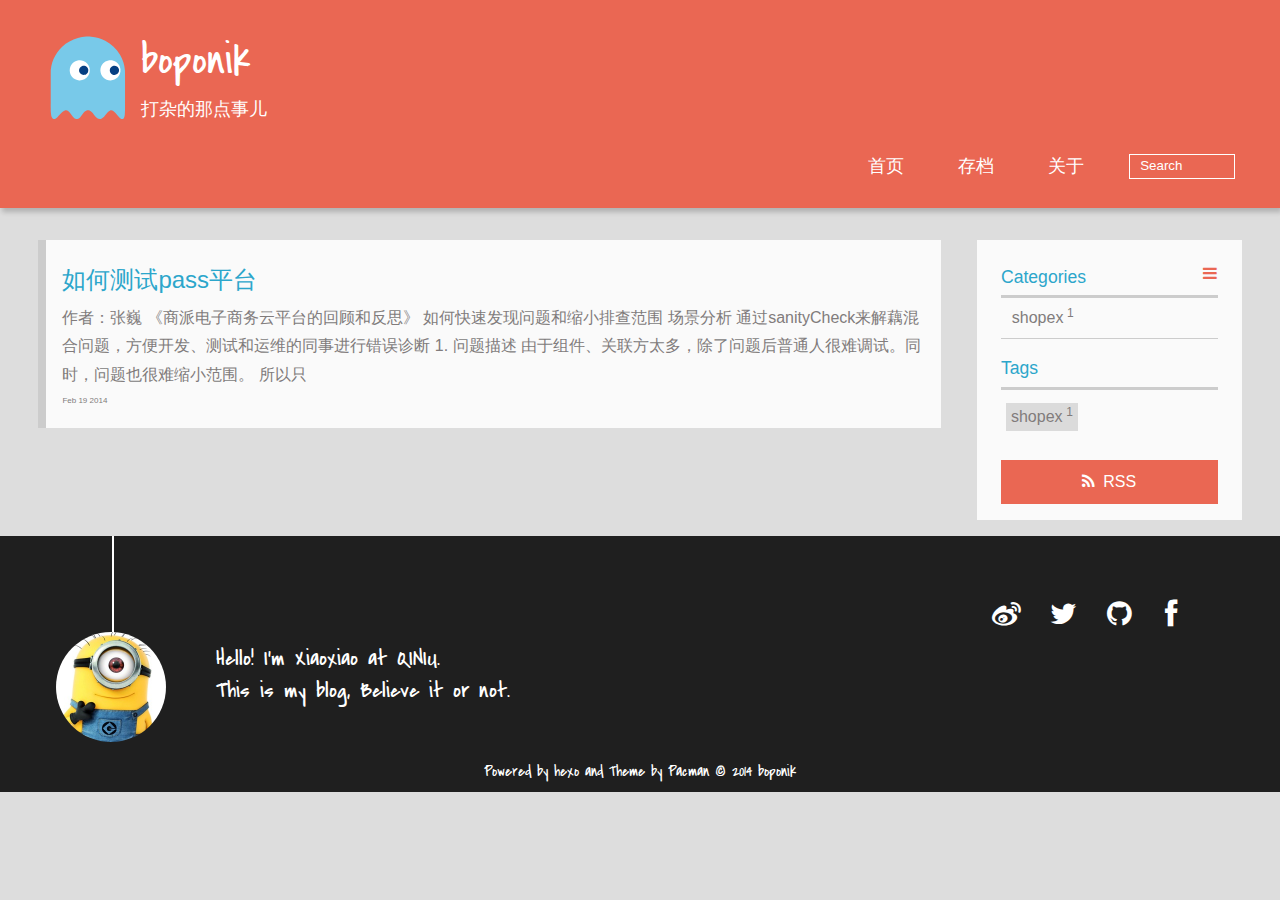
<file: index.html>
<!DOCTYPE HTML>
<html >
<head>
  <meta charset="UTF-8">
  
    <title>boponik</title>
    <meta name="viewport" content="width=device-width, initial-scale=1,user-scalable=no">
    
    <meta name="author" content="boponik">
    
    <meta name="description" content="i">
    
    
    
    <meta name="twitter:card" content="summary" />
    <meta name="twitter:site" content="boponik" />
    <meta name="twitter:title" content="boponik" />
      
    
    
    
    <link rel="icon" href="/img/favicon.ico">
    
    
    <link rel="apple-touch-icon" href="/img/pacman.jpg">
    <link rel="apple-touch-icon-precomposed" href="/img/pacman.jpg">
    
    <link rel="stylesheet" href="/css/style.css" type="text/css">
</head>

  <body>
    <header>
      <div>
		
			<div id="imglogo">
				<a href="/"><img src="/img/logo.svg" alt="boponik" title="boponik"/></a>
			</div>
			
			<div id="textlogo">
				<h1 class="site-name"><a href="/" title="boponik">boponik</a></h1>
				<h2 class="blog-motto">打杂的那点事儿</h2>
			</div>
			<div class="navbar"><a class="navbutton navmobile" href="#" title="Menu">
			</a></div>
			<nav class="animated">
				<ul>
					<ul>
					 
						<li><a href="/">首页</a></li>
					
						<li><a href="/archives">存档</a></li>
					
						<li><a href="/about">关于</a></li>
					
					<li>
					
					<form class="search" action="//google.com/search" method="get" accept-charset="utf-8">
						<label>Search</label>
						<input type="search" id="search" name="q" autocomplete="off" maxlength="20" placeholder="Search" />
						<input type="hidden" name="q" value="site:weibo.com/370377010">
					</form>
					
					</li>
				</ul>
			</nav>			
</div>
    </header>
    <div id="container">
      <div id="main">

  <section class="post" itemscope itemprop="blogPost">
  
    <a href="/2014/02/19/2013-04-12-how_to_test_paas_platform/" title="如何测试pass平台" itemprop="url">
  
    <h1 itemprop="name">如何测试pass平台</h1>
    
     
           <p itemprop="description" >作者：张巍 《商派电子商务云平台的回顾和反思》
如何快速发现问题和缩小排查范围


场景分析

通过sanityCheck来解藕混合问题，方便开发、测试和运维的同事进行错误诊断

1. 问题描述

由于组件、关联方太多，除了问题后普通人很难调试。同时，问题也很难缩小范围。
所以只</p>
        
    
    <time datetime="2014-02-19T01:21:24.000Z" itemprop="datePublished">Feb 19 2014</time>
  </a>
</section>


</div>
      <div class="openaside"><a class="navbutton" href="#" title="Show Sidebar"></a></div>

<div id="asidepart">
<div class="closeaside"><a class="closebutton" href="#" title="Hide Sidebar"></a></div>
<aside class="clearfix">

  
<div class="categorieslist">
	<p class="asidetitle">Categories</p>
		<ul>
		
			<li><a href="/categories/shopex/" title="shopex">shopex<sup>1</sup></a></li>
		
		</ul>
</div>


  
<div class="tagslist">
	<p class="asidetitle">Tags</p>
		<ul class="clearfix">
		
			<li><a href="/tags/shopex/" title="shopex">shopex<sup>1</sup></a></li>
		
		</ul>
</div>


  <div class="rsspart">
	<a href="null" target="_blank" title="rss">RSS</a>
</div>

</aside>
</div>
    </div>
    <footer><div id="footer" >
	
	<div class="line">
		<span></span>
		<div class="author"></div>
	</div>
	
	
	<section class="info">
		<p> Hello! I&#39;m Xiaoxiao at QINIU. <br/>
			This is my blog, Believe it or not.</p>
	</section>
	 
	<div class="social-font" class="clearfix">
		
		<a href="http://weibo.com/370377010" target="_blank" title="weibo"></a>
		
		
		<a href="https://twitter.com/boponik" target="_blank" title="twitter"></a>
		
		
		<a href="https://github.com/boponik" target="_blank" title="github"></a>
		
		
		<a href="https://www.facebook.com/boponik" target="_blank" title="facebook"></a>
		
	</div>
		<p class="copyright">Powered by <a href="http://zespia.tw/hexo/" target="_blank" title="hexo">hexo</a> and Theme by <a href="https://github.com/A-limon/pacman" target="_blank" title="Pacman">Pacman</a> © 2014 
		
		<a href="http://weibo.com/370377010" target="_blank" title="boponik">boponik</a>
		
		</p>
</div>
</footer>
    <script src="/js/jquery-2.0.3.min.js"></script>
<script type="text/javascript">
$(document).ready(function(){ 
  $('.navbar').click(function(){
    $('header nav').toggleClass('shownav');
  });
  var myWidth = 0;
  function getSize(){
    if( typeof( window.innerWidth ) == 'number' ) {
      myWidth = window.innerWidth;
    } else if( document.documentElement && document.documentElement.clientWidth) {
      myWidth = document.documentElement.clientWidth;
    };
  };
  var m = $('#main'),
      a = $('#asidepart'),
      c = $('.closeaside'),
      o = $('.openaside');
  $(window).resize(function(){
    getSize(); 
    if (myWidth >= 1024) {
      $('header nav').removeClass('shownav');
    }else
    {
      m.removeClass('moveMain');
      a.css('display', 'block').removeClass('fadeOut');
      o.css('display', 'none');
        
    }
  });
  c.click(function(){
    a.addClass('fadeOut').css('display', 'none');
    o.css('display', 'block').addClass('fadeIn');
    m.addClass('moveMain');
  });
  o.click(function(){
    o.css('display', 'none').removeClass('beforeFadeIn');
    a.css('display', 'block').removeClass('fadeOut').addClass('fadeIn');      
    m.removeClass('moveMain');
  });
  $(window).scroll(function(){
    o.css("top",Math.max(80,260-$(this).scrollTop()));
  });
});
</script>







  </body>
 </html>
</file>
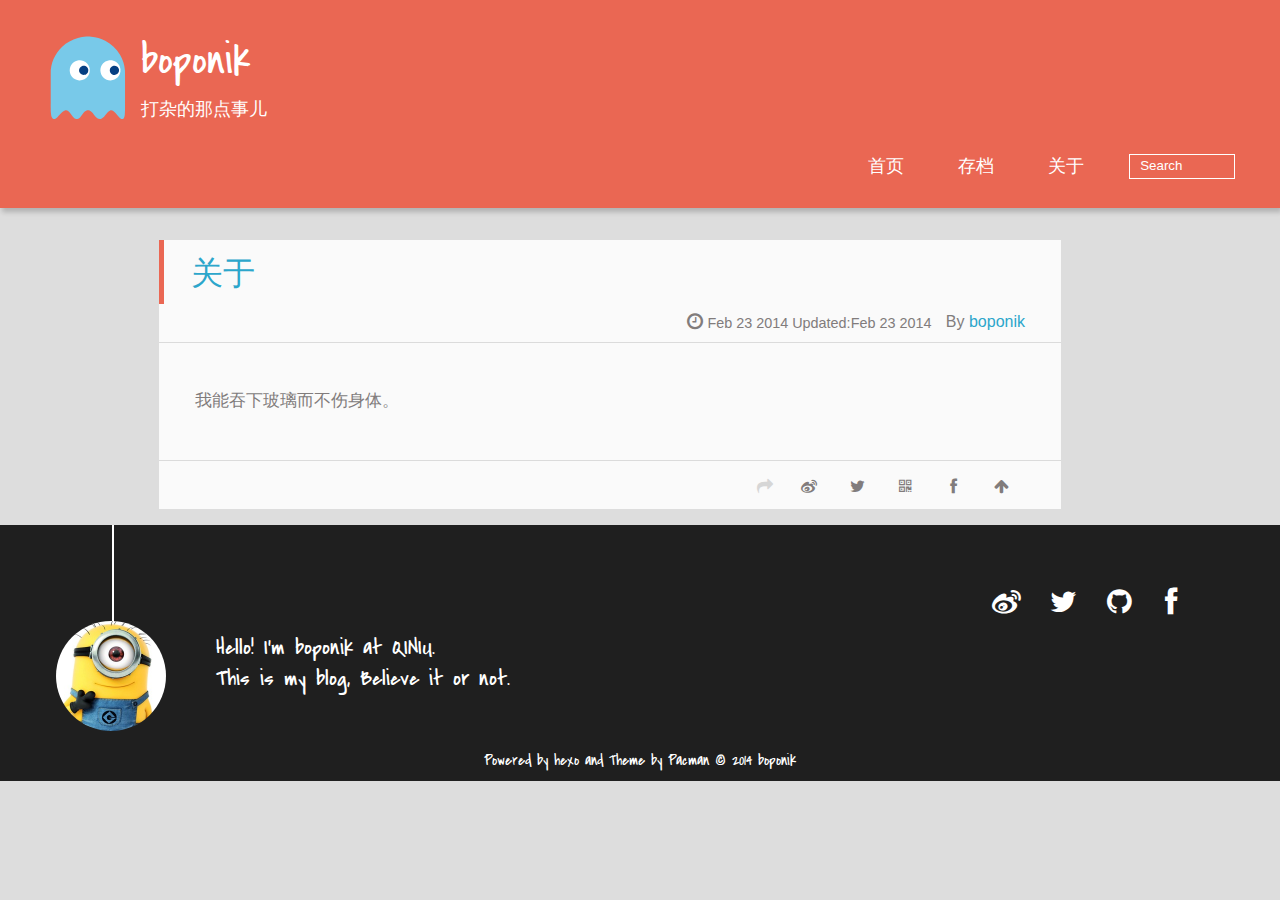
<file: about/index.html>
<!DOCTYPE HTML>
<html >
<head>
  <meta charset="UTF-8">
  
    <title>关于 | boponik</title>
    <meta name="viewport" content="width=device-width, initial-scale=1,user-scalable=no">
    
    <meta name="author" content="boponik">
    
    <meta name="description" content="i">
    
    
    
    <meta name="twitter:card" content="summary" />
    <meta name="twitter:site" content="boponik" />
    <meta name="twitter:title" content="关于 | boponik" />
      
    
    
    
    <link rel="icon" href="/img/favicon.ico">
    
    
    <link rel="apple-touch-icon" href="/img/pacman.jpg">
    <link rel="apple-touch-icon-precomposed" href="/img/pacman.jpg">
    
    <link rel="stylesheet" href="/css/style.css" type="text/css">
</head>

      <body>
        <header>
          <div>
		
			<div id="imglogo">
				<a href="/"><img src="/img/logo.svg" alt="boponik" title="boponik"/></a>
			</div>
			
			<div id="textlogo">
				<h1 class="site-name"><a href="/" title="boponik">boponik</a></h1>
				<h2 class="blog-motto">打杂的那点事儿</h2>
			</div>
			<div class="navbar"><a class="navbutton navmobile" href="#" title="Menu">
			</a></div>
			<nav class="animated">
				<ul>
					<ul>
					 
						<li><a href="/">首页</a></li>
					
						<li><a href="/archives">存档</a></li>
					
						<li><a href="/about">关于</a></li>
					
					<li>
					
					<form class="search" action="//google.com/search" method="get" accept-charset="utf-8">
						<label>Search</label>
						<input type="search" id="search" name="q" autocomplete="off" maxlength="20" placeholder="Search" />
						<input type="hidden" name="q" value="site:weibo.com/370377010">
					</form>
					
					</li>
				</ul>
			</nav>			
</div>
        </header>
        <div id="container">
          <div id="main" class="page" itemscope itemprop="blogPost">
	<article itemprop="articleBody"> 
		<header class="article-info clearfix">
  <h1 itemprop="name">
    
      <a href="/about/index.html" title="关于" itemprop="url">关于</a>
  </h1>
  <p class="article-author">By
    
      <a href="http://weibo.com/370377010" title="boponik">boponik</a>
    </p>
  <p class="article-time">
    <time datetime="2014-02-23T06:12:17.000Z" itemprop="datePublished">Feb 23 2014</time>
    Updated:<time datetime="2014-02-23T06:12:59.000Z" itemprop="dateModified">Feb 23 2014</time>
    
  </p>
</header>
	<div class="article-content">
		
		
		<p>我能吞下玻璃而不伤身体。</p>
  
	</div>
		<footer class="article-footer clearfix">




<div class="article-share" id="share">

  <div data-url="http://weibo.com/370377010/about/index.html" data-title="关于 | boponik" data-tsina="null" class="share clearfix">
  </div>

</div>
</footer>   	       
	</article>
	
	
</div>  
        </div>
        <footer><div id="footer" >
	
	<div class="line">
		<span></span>
		<div class="author"></div>
	</div>
	
	
	<section class="info">
		<p> Hello! I&#39;m boponik at QINIU. <br/>
			This is my blog, Believe it or not.</p>
	</section>
	 
	<div class="social-font" class="clearfix">
		
		<a href="http://weibo.com/370377010" target="_blank" title="weibo"></a>
		
		
		<a href="https://twitter.com/boponik" target="_blank" title="twitter"></a>
		
		
		<a href="https://github.com/witwicky" target="_blank" title="github"></a>
		
		
		<a href="https://www.facebook.com/boponik" target="_blank" title="facebook"></a>
		
	</div>
		<p class="copyright">Powered by <a href="http://zespia.tw/hexo/" target="_blank" title="hexo">hexo</a> and Theme by <a href="https://github.com/A-limon/pacman" target="_blank" title="Pacman">Pacman</a> © 2014 
		
		<a href="http://weibo.com/370377010" target="_blank" title="boponik">boponik</a>
		
		</p>
</div>
</footer>
        <script src="/js/jquery-2.0.3.min.js"></script>
<script type="text/javascript">
$(document).ready(function(){ 
  $('.navbar').click(function(){
    $('header nav').toggleClass('shownav');
  });
  var myWidth = 0;
  function getSize(){
    if( typeof( window.innerWidth ) == 'number' ) {
      myWidth = window.innerWidth;
    } else if( document.documentElement && document.documentElement.clientWidth) {
      myWidth = document.documentElement.clientWidth;
    };
  };
  var m = $('#main'),
      a = $('#asidepart'),
      c = $('.closeaside'),
      o = $('.openaside');
  $(window).resize(function(){
    getSize(); 
    if (myWidth >= 1024) {
      $('header nav').removeClass('shownav');
    }else
    {
      m.removeClass('moveMain');
      a.css('display', 'block').removeClass('fadeOut');
      o.css('display', 'none');
        
    }
  });
  c.click(function(){
    a.addClass('fadeOut').css('display', 'none');
    o.css('display', 'block').addClass('fadeIn');
    m.addClass('moveMain');
  });
  o.click(function(){
    o.css('display', 'none').removeClass('beforeFadeIn');
    a.css('display', 'block').removeClass('fadeOut').addClass('fadeIn');      
    m.removeClass('moveMain');
  });
  $(window).scroll(function(){
    o.css("top",Math.max(80,260-$(this).scrollTop()));
  });
});
</script>


<script type="text/javascript">
$(document).ready(function(){ 
  var $this = $('.share'),
      url = $this.attr('data-url'),
      encodedUrl = encodeURIComponent(url),
      title = $this.attr('data-title'),
      tsina = $this.attr('data-tsina');
  var html = [
  '<a href="#" class="overlay" id="qrcode"></a>',
  '<div class="qrcode clearfix"><span>扫描二维码分享到微信朋友圈</span><a class="qrclose" href="#share"></a><strong>Loading...Please wait</strong><img id="qrcode-pic" data-src="http://s.jiathis.com/qrcode.php?url=' + encodedUrl + '"/></div>',
  '<a href="#textlogo" class="article-back-to-top" title="Top"></a>',
  '<a href="https://www.facebook.com/sharer.php?u=' + encodedUrl + '" class="article-share-facebook" target="_blank" title="Facebook"></a>',
  '<a href="#qrcode" class="article-share-qrcode" title="QRcode"></a>',
  '<a href="https://twitter.com/intent/tweet?url=' + encodedUrl + '" class="article-share-twitter" target="_blank" title="Twitter"></a>',
  '<a href="http://service.weibo.com/share/share.php?title='+title+'&url='+encodedUrl +'&ralateUid='+ tsina +'&searchPic=true&style=number' +'" class="article-share-weibo" target="_blank" title="Weibo"></a>',
  '<span title="Share to"></span>'
  ].join('');
  $this.append(html);
  $('.article-share-qrcode').click(function(){
    var imgSrc = $('#qrcode-pic').attr('data-src');
    $('#qrcode-pic').attr('src', imgSrc);
    $('#qrcode-pic').load(function(){
        $('.qrcode strong').text(' ');
    });
  });
});     
</script>






      </body>
     </html>
</file>
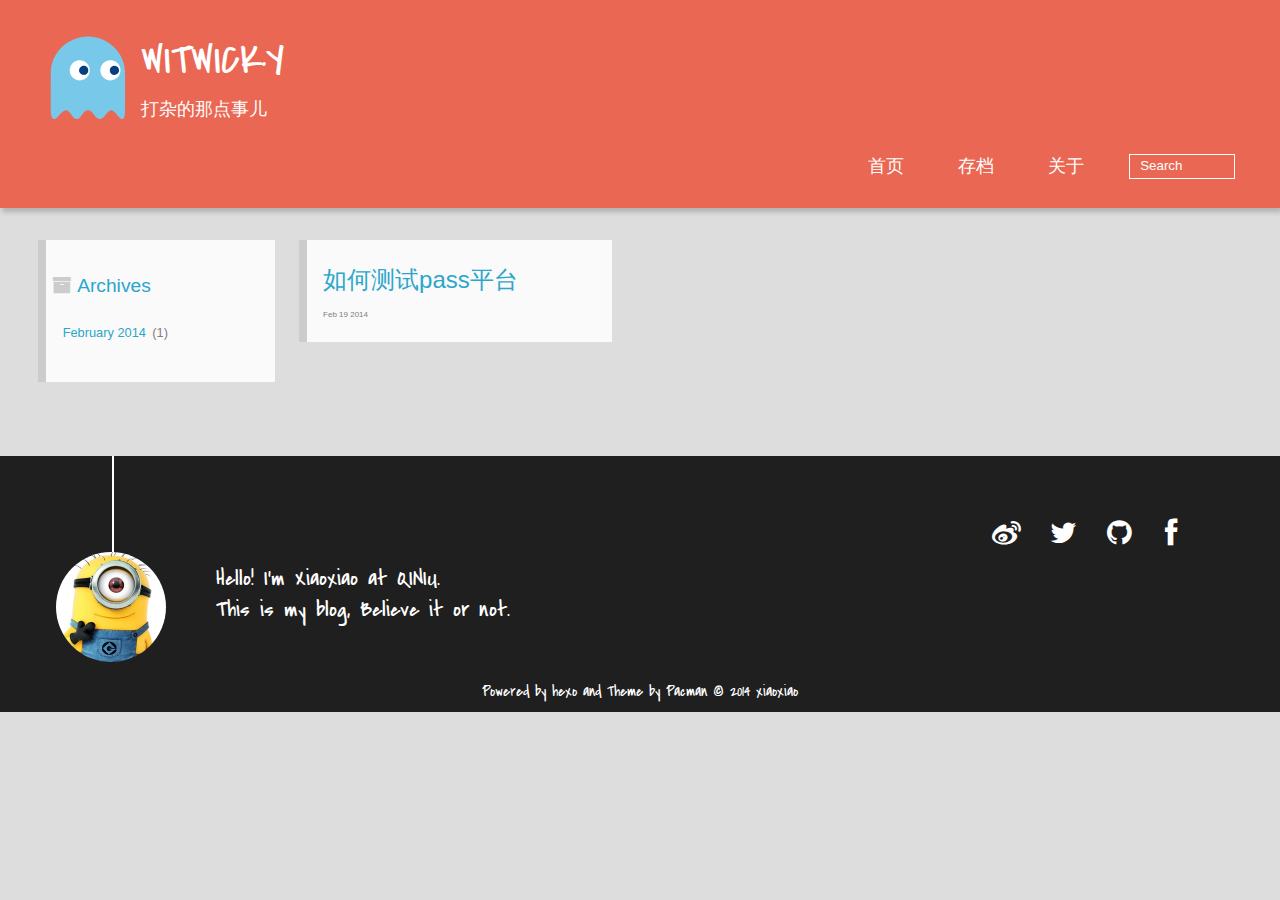
<file: archives/index.html>
<!DOCTYPE HTML>
<html >
<head>
  <meta charset="UTF-8">
  
    <title>Archives | WITWICKY</title>
    <meta name="viewport" content="width=device-width, initial-scale=1,user-scalable=no">
    
    <meta name="author" content="xiaoxiao">
    
    <meta name="description" content="i">
    
    
    
    <meta name="twitter:card" content="summary" />
    <meta name="twitter:site" content="boponik" />
    <meta name="twitter:title" content="Archives | WITWICKY" />
      
    
    
    
    <link rel="icon" href="/img/favicon.ico">
    
    
    <link rel="apple-touch-icon" href="/img/pacman.jpg">
    <link rel="apple-touch-icon-precomposed" href="/img/pacman.jpg">
    
    <link rel="stylesheet" href="/css/style.css" type="text/css">
</head>

    <body>
      <header>
        <div>
		
			<div id="imglogo">
				<a href="/"><img src="/img/logo.svg" alt="WITWICKY" title="WITWICKY"/></a>
			</div>
			
			<div id="textlogo">
				<h1 class="site-name"><a href="/" title="WITWICKY">WITWICKY</a></h1>
				<h2 class="blog-motto">打杂的那点事儿</h2>
			</div>
			<div class="navbar"><a class="navbutton navmobile" href="#" title="Menu">
			</a></div>
			<nav class="animated">
				<ul>
					<ul>
					 
						<li><a href="/">首页</a></li>
					
						<li><a href="/archives">存档</a></li>
					
						<li><a href="/about">关于</a></li>
					
					<li>
					
					<form class="search" action="//google.com/search" method="get" accept-charset="utf-8">
						<label>Search</label>
						<input type="search" id="search" name="q" autocomplete="off" maxlength="20" placeholder="Search" />
						<input type="hidden" name="q" value="site:weibo.com/370377010">
					</form>
					
					</li>
				</ul>
			</nav>			
</div>
      </header>
      <div id="container">
        

<div class="archive-title" >
  <h2 class="archive-icon">Archives</h2>
  
  <div class="archiveslist archive-float clearfix">
   <ul class="archive-list"><li class="archive-list-item"><a class="archive-list-link" href="/archives/2014/02">February 2014</a><span class="archive-list-count">1</span></li></ul>
 </div>
  
</div>
<div id="main" class="archive-part clearfix">
  <div id="archive-page">

  <section class="post" itemscope itemprop="blogPost">
  
    <a href="/2014/02/19/2013-04-12-how_to_test_paas_platform/" title="如何测试pass平台" itemprop="url">
  
    <h1 itemprop="name">如何测试pass平台</h1>
    
    <time datetime="2014-02-19T01:21:24.000Z" itemprop="datePublished">Feb 19 2014</time>
  </a>
</section>


  </div>
</div>

      </div>
      <footer><div id="footer" >
	
	<div class="line">
		<span></span>
		<div class="author"></div>
	</div>
	
	
	<section class="info">
		<p> Hello! I&#39;m Xiaoxiao at QINIU. <br/>
			This is my blog, Believe it or not.</p>
	</section>
	 
	<div class="social-font" class="clearfix">
		
		<a href="http://weibo.com/370377010" target="_blank" title="weibo"></a>
		
		
		<a href="https://twitter.com/boponik" target="_blank" title="twitter"></a>
		
		
		<a href="https://github.com/witwicky" target="_blank" title="github"></a>
		
		
		<a href="https://www.facebook.com/boponik" target="_blank" title="facebook"></a>
		
	</div>
		<p class="copyright">Powered by <a href="http://zespia.tw/hexo/" target="_blank" title="hexo">hexo</a> and Theme by <a href="https://github.com/A-limon/pacman" target="_blank" title="Pacman">Pacman</a> © 2014 
		
		<a href="http://weibo.com/370377010" target="_blank" title="xiaoxiao">xiaoxiao</a>
		
		</p>
</div>
</footer>
      <script src="/js/jquery-2.0.3.min.js"></script>
<script type="text/javascript">
$(document).ready(function(){ 
  $('.navbar').click(function(){
    $('header nav').toggleClass('shownav');
  });
  var myWidth = 0;
  function getSize(){
    if( typeof( window.innerWidth ) == 'number' ) {
      myWidth = window.innerWidth;
    } else if( document.documentElement && document.documentElement.clientWidth) {
      myWidth = document.documentElement.clientWidth;
    };
  };
  var m = $('#main'),
      a = $('#asidepart'),
      c = $('.closeaside'),
      o = $('.openaside');
  $(window).resize(function(){
    getSize(); 
    if (myWidth >= 1024) {
      $('header nav').removeClass('shownav');
    }else
    {
      m.removeClass('moveMain');
      a.css('display', 'block').removeClass('fadeOut');
      o.css('display', 'none');
        
    }
  });
  c.click(function(){
    a.addClass('fadeOut').css('display', 'none');
    o.css('display', 'block').addClass('fadeIn');
    m.addClass('moveMain');
  });
  o.click(function(){
    o.css('display', 'none').removeClass('beforeFadeIn');
    a.css('display', 'block').removeClass('fadeOut').addClass('fadeIn');      
    m.removeClass('moveMain');
  });
  $(window).scroll(function(){
    o.css("top",Math.max(80,260-$(this).scrollTop()));
  });
});
</script>







    </body>
   </html>
</file>
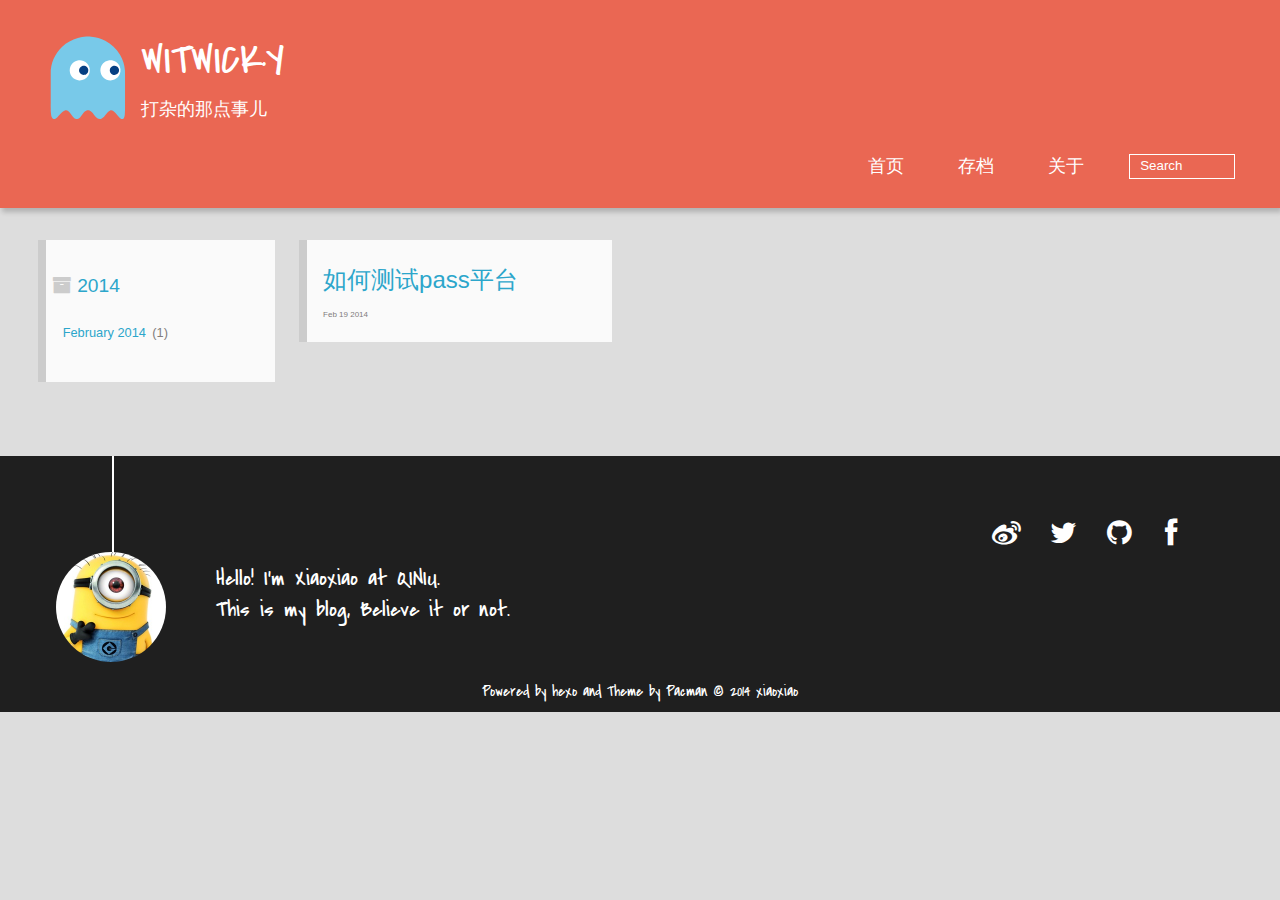
<file: archives/2014/index.html>
<!DOCTYPE HTML>
<html >
<head>
  <meta charset="UTF-8">
  
    <title>Archives: 2014 | WITWICKY</title>
    <meta name="viewport" content="width=device-width, initial-scale=1,user-scalable=no">
    
    <meta name="author" content="xiaoxiao">
    
    <meta name="description" content="i">
    
    
    
    <meta name="twitter:card" content="summary" />
    <meta name="twitter:site" content="boponik" />
    <meta name="twitter:title" content="Archives: 2014 | WITWICKY" />
      
    
    
    
    <link rel="icon" href="/img/favicon.ico">
    
    
    <link rel="apple-touch-icon" href="/img/pacman.jpg">
    <link rel="apple-touch-icon-precomposed" href="/img/pacman.jpg">
    
    <link rel="stylesheet" href="/css/style.css" type="text/css">
</head>

    <body>
      <header>
        <div>
		
			<div id="imglogo">
				<a href="/"><img src="/img/logo.svg" alt="WITWICKY" title="WITWICKY"/></a>
			</div>
			
			<div id="textlogo">
				<h1 class="site-name"><a href="/" title="WITWICKY">WITWICKY</a></h1>
				<h2 class="blog-motto">打杂的那点事儿</h2>
			</div>
			<div class="navbar"><a class="navbutton navmobile" href="#" title="Menu">
			</a></div>
			<nav class="animated">
				<ul>
					<ul>
					 
						<li><a href="/">首页</a></li>
					
						<li><a href="/archives">存档</a></li>
					
						<li><a href="/about">关于</a></li>
					
					<li>
					
					<form class="search" action="//google.com/search" method="get" accept-charset="utf-8">
						<label>Search</label>
						<input type="search" id="search" name="q" autocomplete="off" maxlength="20" placeholder="Search" />
						<input type="hidden" name="q" value="site:weibo.com/370377010">
					</form>
					
					</li>
				</ul>
			</nav>			
</div>
      </header>
      <div id="container">
        

<div class="archive-title" >
  <h2 class="archive-icon">2014</h2>
  
  <div class="archiveslist archive-float clearfix">
   <ul class="archive-list"><li class="archive-list-item"><a class="archive-list-link" href="/archives/2014/02">February 2014</a><span class="archive-list-count">1</span></li></ul>
 </div>
  
</div>
<div id="main" class="archive-part clearfix">
  <div id="archive-page">

  <section class="post" itemscope itemprop="blogPost">
  
    <a href="/2014/02/19/2013-04-12-how_to_test_paas_platform/" title="如何测试pass平台" itemprop="url">
  
    <h1 itemprop="name">如何测试pass平台</h1>
    
    <time datetime="2014-02-19T01:21:24.000Z" itemprop="datePublished">Feb 19 2014</time>
  </a>
</section>


  </div>
</div>

      </div>
      <footer><div id="footer" >
	
	<div class="line">
		<span></span>
		<div class="author"></div>
	</div>
	
	
	<section class="info">
		<p> Hello! I&#39;m Xiaoxiao at QINIU. <br/>
			This is my blog, Believe it or not.</p>
	</section>
	 
	<div class="social-font" class="clearfix">
		
		<a href="http://weibo.com/370377010" target="_blank" title="weibo"></a>
		
		
		<a href="https://twitter.com/boponik" target="_blank" title="twitter"></a>
		
		
		<a href="https://github.com/witwicky" target="_blank" title="github"></a>
		
		
		<a href="https://www.facebook.com/boponik" target="_blank" title="facebook"></a>
		
	</div>
		<p class="copyright">Powered by <a href="http://zespia.tw/hexo/" target="_blank" title="hexo">hexo</a> and Theme by <a href="https://github.com/A-limon/pacman" target="_blank" title="Pacman">Pacman</a> © 2014 
		
		<a href="http://weibo.com/370377010" target="_blank" title="xiaoxiao">xiaoxiao</a>
		
		</p>
</div>
</footer>
      <script src="/js/jquery-2.0.3.min.js"></script>
<script type="text/javascript">
$(document).ready(function(){ 
  $('.navbar').click(function(){
    $('header nav').toggleClass('shownav');
  });
  var myWidth = 0;
  function getSize(){
    if( typeof( window.innerWidth ) == 'number' ) {
      myWidth = window.innerWidth;
    } else if( document.documentElement && document.documentElement.clientWidth) {
      myWidth = document.documentElement.clientWidth;
    };
  };
  var m = $('#main'),
      a = $('#asidepart'),
      c = $('.closeaside'),
      o = $('.openaside');
  $(window).resize(function(){
    getSize(); 
    if (myWidth >= 1024) {
      $('header nav').removeClass('shownav');
    }else
    {
      m.removeClass('moveMain');
      a.css('display', 'block').removeClass('fadeOut');
      o.css('display', 'none');
        
    }
  });
  c.click(function(){
    a.addClass('fadeOut').css('display', 'none');
    o.css('display', 'block').addClass('fadeIn');
    m.addClass('moveMain');
  });
  o.click(function(){
    o.css('display', 'none').removeClass('beforeFadeIn');
    a.css('display', 'block').removeClass('fadeOut').addClass('fadeIn');      
    m.removeClass('moveMain');
  });
  $(window).scroll(function(){
    o.css("top",Math.max(80,260-$(this).scrollTop()));
  });
});
</script>







    </body>
   </html>
</file>
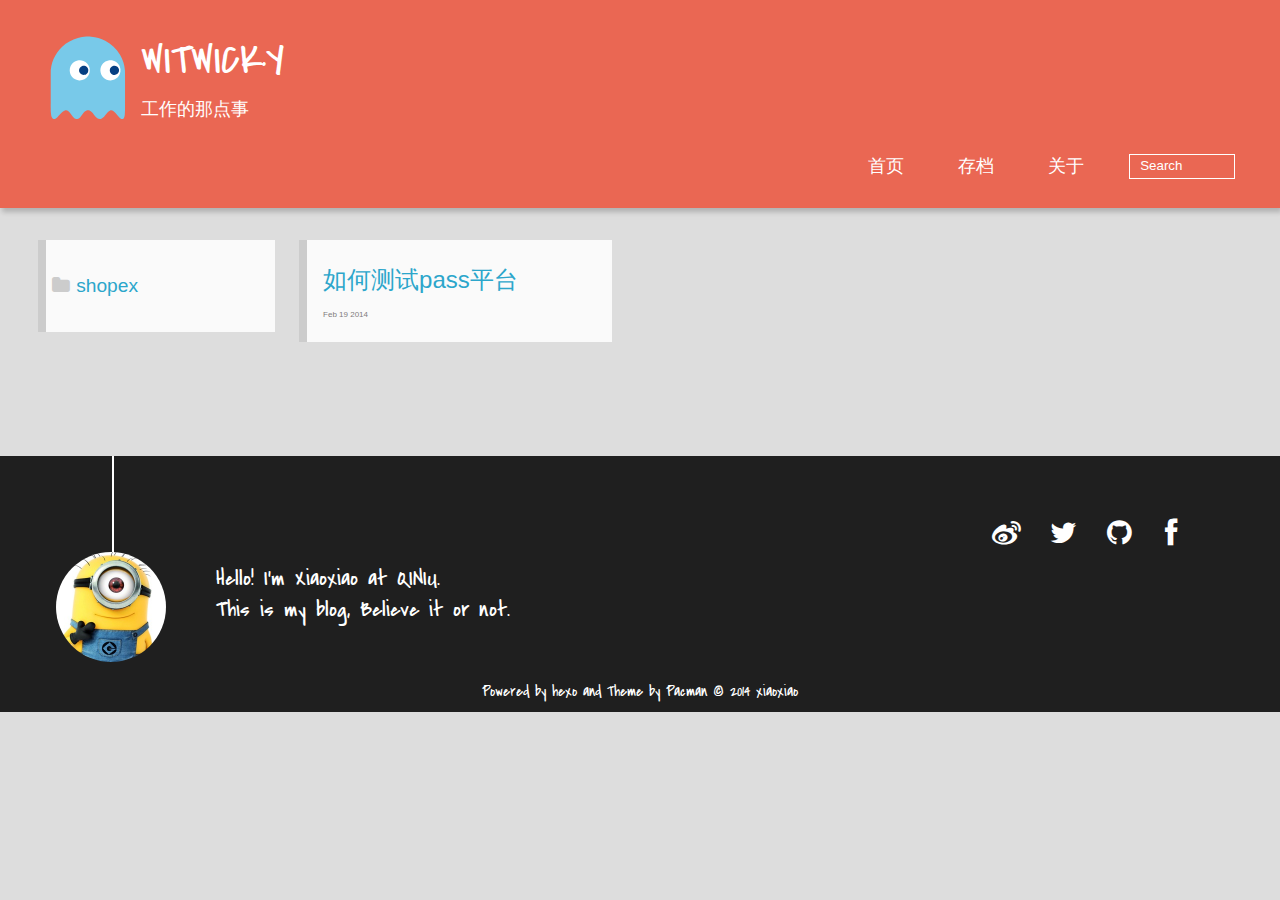
<file: categories/shopex/index.html>
<!DOCTYPE HTML>
<html >
<head>
  <meta charset="UTF-8">
  
    <title>Category: shopex | WITWICKY</title>
    <meta name="viewport" content="width=device-width, initial-scale=1,user-scalable=no">
    
    <meta name="author" content="xiaoxiao">
    
    <meta name="description" content="i">
    
    
    
    <meta name="twitter:card" content="summary" />
    <meta name="twitter:site" content="boponik" />
    <meta name="twitter:title" content="Category: shopex | WITWICKY" />
      
    
    
    
    <link rel="icon" href="/img/favicon.ico">
    
    
    <link rel="apple-touch-icon" href="/img/pacman.jpg">
    <link rel="apple-touch-icon-precomposed" href="/img/pacman.jpg">
    
    <link rel="stylesheet" href="/css/style.css" type="text/css">
</head>

    <body>
      <header>
        <div>
		
			<div id="imglogo">
				<a href="/"><img src="/img/logo.svg" alt="WITWICKY" title="WITWICKY"/></a>
			</div>
			
			<div id="textlogo">
				<h1 class="site-name"><a href="/" title="WITWICKY">WITWICKY</a></h1>
				<h2 class="blog-motto">工作的那点事</h2>
			</div>
			<div class="navbar"><a class="navbutton navmobile" href="#" title="Menu">
			</a></div>
			<nav class="animated">
				<ul>
					<ul>
					 
						<li><a href="/">首页</a></li>
					
						<li><a href="/archives">存档</a></li>
					
						<li><a href="/about">关于</a></li>
					
					<li>
					
					<form class="search" action="//google.com/search" method="get" accept-charset="utf-8">
						<label>Search</label>
						<input type="search" id="search" name="q" autocomplete="off" maxlength="20" placeholder="Search" />
						<input type="hidden" name="q" value="site:weibo.com/370377010">
					</form>
					
					</li>
				</ul>
			</nav>			
</div>
      </header>
      <div id="container">
        

<div class="archive-title" >
  <h2 class="category-icon">shopex</h2>
  
</div>
<div id="main" class="archive-part clearfix">
  <div id="archive-page">

  <section class="post" itemscope itemprop="blogPost">
  
    <a href="/2014/02/19/2013-04-12-how_to_test_paas_platform/" title="如何测试pass平台" itemprop="url">
  
    <h1 itemprop="name">如何测试pass平台</h1>
    
    <time datetime="2014-02-19T01:21:24.000Z" itemprop="datePublished">Feb 19 2014</time>
  </a>
</section>


  </div>
</div>

      </div>
      <footer><div id="footer" >
	
	<div class="line">
		<span></span>
		<div class="author"></div>
	</div>
	
	
	<section class="info">
		<p> Hello! I&#39;m Xiaoxiao at QINIU. <br/>
			This is my blog, Believe it or not.</p>
	</section>
	 
	<div class="social-font" class="clearfix">
		
		<a href="http://weibo.com/370377010" target="_blank" title="weibo"></a>
		
		
		<a href="https://twitter.com/boponik" target="_blank" title="twitter"></a>
		
		
		<a href="https://github.com/witwicky" target="_blank" title="github"></a>
		
		
		<a href="https://www.facebook.com/boponik" target="_blank" title="facebook"></a>
		
	</div>
		<p class="copyright">Powered by <a href="http://zespia.tw/hexo/" target="_blank" title="hexo">hexo</a> and Theme by <a href="https://github.com/A-limon/pacman" target="_blank" title="Pacman">Pacman</a> © 2014 
		
		<a href="http://weibo.com/370377010" target="_blank" title="xiaoxiao">xiaoxiao</a>
		
		</p>
</div>
</footer>
      <script src="/js/jquery-2.0.3.min.js"></script>
<script type="text/javascript">
$(document).ready(function(){ 
  $('.navbar').click(function(){
    $('header nav').toggleClass('shownav');
  });
  var myWidth = 0;
  function getSize(){
    if( typeof( window.innerWidth ) == 'number' ) {
      myWidth = window.innerWidth;
    } else if( document.documentElement && document.documentElement.clientWidth) {
      myWidth = document.documentElement.clientWidth;
    };
  };
  var m = $('#main'),
      a = $('#asidepart'),
      c = $('.closeaside'),
      o = $('.openaside');
  $(window).resize(function(){
    getSize(); 
    if (myWidth >= 1024) {
      $('header nav').removeClass('shownav');
    }else
    {
      m.removeClass('moveMain');
      a.css('display', 'block').removeClass('fadeOut');
      o.css('display', 'none');
        
    }
  });
  c.click(function(){
    a.addClass('fadeOut').css('display', 'none');
    o.css('display', 'block').addClass('fadeIn');
    m.addClass('moveMain');
  });
  o.click(function(){
    o.css('display', 'none').removeClass('beforeFadeIn');
    a.css('display', 'block').removeClass('fadeOut').addClass('fadeIn');      
    m.removeClass('moveMain');
  });
  $(window).scroll(function(){
    o.css("top",Math.max(80,260-$(this).scrollTop()));
  });
});
</script>







    </body>
   </html>
</file>
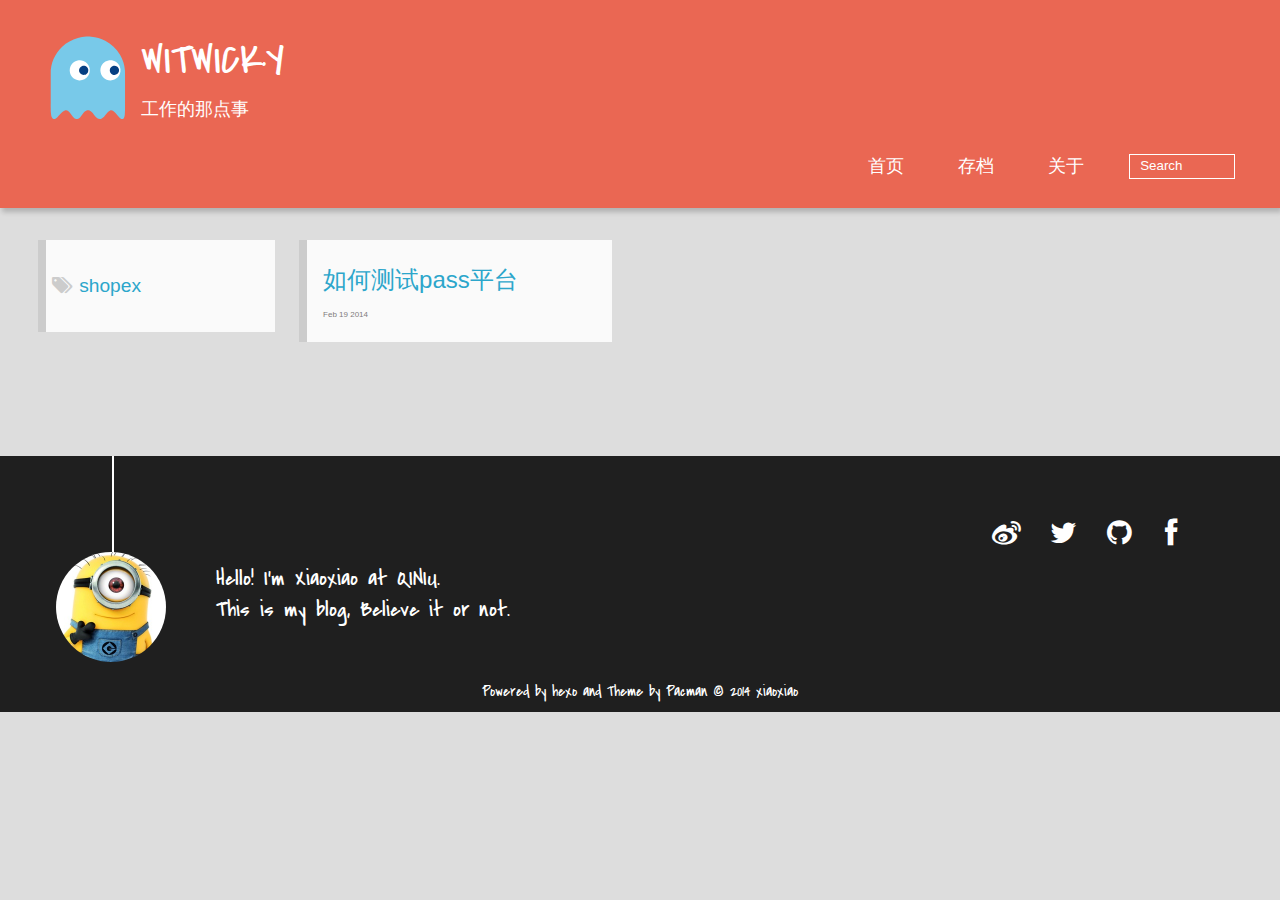
<file: tags/shopex/index.html>
<!DOCTYPE HTML>
<html >
<head>
  <meta charset="UTF-8">
  
    <title>Tag: shopex | WITWICKY</title>
    <meta name="viewport" content="width=device-width, initial-scale=1,user-scalable=no">
    
    <meta name="author" content="xiaoxiao">
    
    <meta name="description" content="i">
    
    
    
    <meta name="twitter:card" content="summary" />
    <meta name="twitter:site" content="boponik" />
    <meta name="twitter:title" content="Tag: shopex | WITWICKY" />
      
    
    
    
    <link rel="icon" href="/img/favicon.ico">
    
    
    <link rel="apple-touch-icon" href="/img/pacman.jpg">
    <link rel="apple-touch-icon-precomposed" href="/img/pacman.jpg">
    
    <link rel="stylesheet" href="/css/style.css" type="text/css">
</head>

    <body>
      <header>
        <div>
		
			<div id="imglogo">
				<a href="/"><img src="/img/logo.svg" alt="WITWICKY" title="WITWICKY"/></a>
			</div>
			
			<div id="textlogo">
				<h1 class="site-name"><a href="/" title="WITWICKY">WITWICKY</a></h1>
				<h2 class="blog-motto">工作的那点事</h2>
			</div>
			<div class="navbar"><a class="navbutton navmobile" href="#" title="Menu">
			</a></div>
			<nav class="animated">
				<ul>
					<ul>
					 
						<li><a href="/">首页</a></li>
					
						<li><a href="/archives">存档</a></li>
					
						<li><a href="/about">关于</a></li>
					
					<li>
					
					<form class="search" action="//google.com/search" method="get" accept-charset="utf-8">
						<label>Search</label>
						<input type="search" id="search" name="q" autocomplete="off" maxlength="20" placeholder="Search" />
						<input type="hidden" name="q" value="site:weibo.com/370377010">
					</form>
					
					</li>
				</ul>
			</nav>			
</div>
      </header>
      <div id="container">
        

<div class="archive-title" >
  <h2 class="tag-icon">shopex</h2>
  
</div>
<div id="main" class="archive-part clearfix">
  <div id="archive-page">

  <section class="post" itemscope itemprop="blogPost">
  
    <a href="/2014/02/19/2013-04-12-how_to_test_paas_platform/" title="如何测试pass平台" itemprop="url">
  
    <h1 itemprop="name">如何测试pass平台</h1>
    
    <time datetime="2014-02-19T01:21:24.000Z" itemprop="datePublished">Feb 19 2014</time>
  </a>
</section>


  </div>
</div>

      </div>
      <footer><div id="footer" >
	
	<div class="line">
		<span></span>
		<div class="author"></div>
	</div>
	
	
	<section class="info">
		<p> Hello! I&#39;m Xiaoxiao at QINIU. <br/>
			This is my blog, Believe it or not.</p>
	</section>
	 
	<div class="social-font" class="clearfix">
		
		<a href="http://weibo.com/370377010" target="_blank" title="weibo"></a>
		
		
		<a href="https://twitter.com/boponik" target="_blank" title="twitter"></a>
		
		
		<a href="https://github.com/witwicky" target="_blank" title="github"></a>
		
		
		<a href="https://www.facebook.com/boponik" target="_blank" title="facebook"></a>
		
	</div>
		<p class="copyright">Powered by <a href="http://zespia.tw/hexo/" target="_blank" title="hexo">hexo</a> and Theme by <a href="https://github.com/A-limon/pacman" target="_blank" title="Pacman">Pacman</a> © 2014 
		
		<a href="http://weibo.com/370377010" target="_blank" title="xiaoxiao">xiaoxiao</a>
		
		</p>
</div>
</footer>
      <script src="/js/jquery-2.0.3.min.js"></script>
<script type="text/javascript">
$(document).ready(function(){ 
  $('.navbar').click(function(){
    $('header nav').toggleClass('shownav');
  });
  var myWidth = 0;
  function getSize(){
    if( typeof( window.innerWidth ) == 'number' ) {
      myWidth = window.innerWidth;
    } else if( document.documentElement && document.documentElement.clientWidth) {
      myWidth = document.documentElement.clientWidth;
    };
  };
  var m = $('#main'),
      a = $('#asidepart'),
      c = $('.closeaside'),
      o = $('.openaside');
  $(window).resize(function(){
    getSize(); 
    if (myWidth >= 1024) {
      $('header nav').removeClass('shownav');
    }else
    {
      m.removeClass('moveMain');
      a.css('display', 'block').removeClass('fadeOut');
      o.css('display', 'none');
        
    }
  });
  c.click(function(){
    a.addClass('fadeOut').css('display', 'none');
    o.css('display', 'block').addClass('fadeIn');
    m.addClass('moveMain');
  });
  o.click(function(){
    o.css('display', 'none').removeClass('beforeFadeIn');
    a.css('display', 'block').removeClass('fadeOut').addClass('fadeIn');      
    m.removeClass('moveMain');
  });
  $(window).scroll(function(){
    o.css("top",Math.max(80,260-$(this).scrollTop()));
  });
});
</script>







    </body>
   </html>
</file>
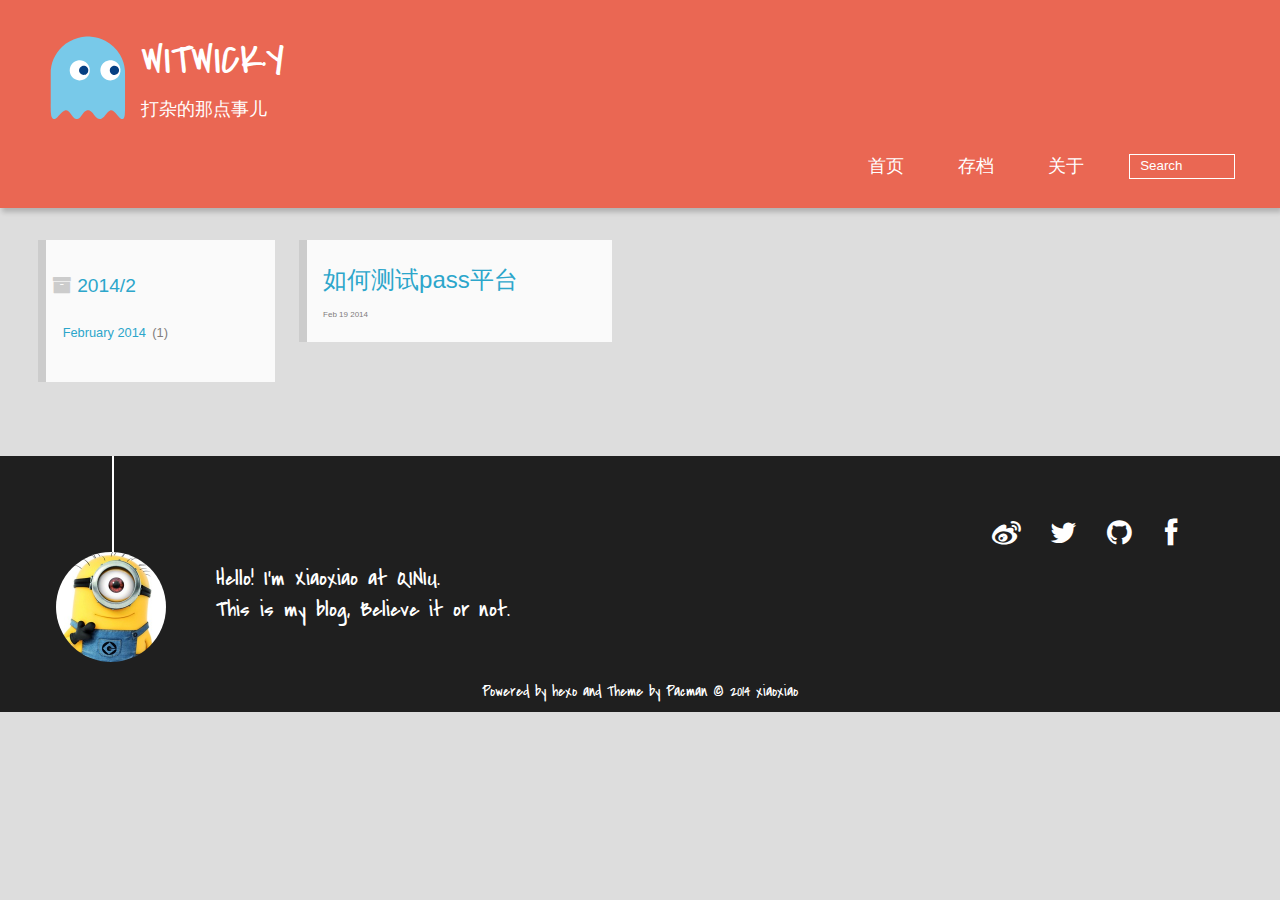
<file: archives/2014/02/index.html>
<!DOCTYPE HTML>
<html >
<head>
  <meta charset="UTF-8">
  
    <title>Archives: 2014/2 | WITWICKY</title>
    <meta name="viewport" content="width=device-width, initial-scale=1,user-scalable=no">
    
    <meta name="author" content="xiaoxiao">
    
    <meta name="description" content="i">
    
    
    
    <meta name="twitter:card" content="summary" />
    <meta name="twitter:site" content="boponik" />
    <meta name="twitter:title" content="Archives: 2014/2 | WITWICKY" />
      
    
    
    
    <link rel="icon" href="/img/favicon.ico">
    
    
    <link rel="apple-touch-icon" href="/img/pacman.jpg">
    <link rel="apple-touch-icon-precomposed" href="/img/pacman.jpg">
    
    <link rel="stylesheet" href="/css/style.css" type="text/css">
</head>

    <body>
      <header>
        <div>
		
			<div id="imglogo">
				<a href="/"><img src="/img/logo.svg" alt="WITWICKY" title="WITWICKY"/></a>
			</div>
			
			<div id="textlogo">
				<h1 class="site-name"><a href="/" title="WITWICKY">WITWICKY</a></h1>
				<h2 class="blog-motto">打杂的那点事儿</h2>
			</div>
			<div class="navbar"><a class="navbutton navmobile" href="#" title="Menu">
			</a></div>
			<nav class="animated">
				<ul>
					<ul>
					 
						<li><a href="/">首页</a></li>
					
						<li><a href="/archives">存档</a></li>
					
						<li><a href="/about">关于</a></li>
					
					<li>
					
					<form class="search" action="//google.com/search" method="get" accept-charset="utf-8">
						<label>Search</label>
						<input type="search" id="search" name="q" autocomplete="off" maxlength="20" placeholder="Search" />
						<input type="hidden" name="q" value="site:weibo.com/370377010">
					</form>
					
					</li>
				</ul>
			</nav>			
</div>
      </header>
      <div id="container">
        

<div class="archive-title" >
  <h2 class="archive-icon">2014/2</h2>
  
  <div class="archiveslist archive-float clearfix">
   <ul class="archive-list"><li class="archive-list-item"><a class="archive-list-link" href="/archives/2014/02">February 2014</a><span class="archive-list-count">1</span></li></ul>
 </div>
  
</div>
<div id="main" class="archive-part clearfix">
  <div id="archive-page">

  <section class="post" itemscope itemprop="blogPost">
  
    <a href="/2014/02/19/2013-04-12-how_to_test_paas_platform/" title="如何测试pass平台" itemprop="url">
  
    <h1 itemprop="name">如何测试pass平台</h1>
    
    <time datetime="2014-02-19T01:21:24.000Z" itemprop="datePublished">Feb 19 2014</time>
  </a>
</section>


  </div>
</div>

      </div>
      <footer><div id="footer" >
	
	<div class="line">
		<span></span>
		<div class="author"></div>
	</div>
	
	
	<section class="info">
		<p> Hello! I&#39;m Xiaoxiao at QINIU. <br/>
			This is my blog, Believe it or not.</p>
	</section>
	 
	<div class="social-font" class="clearfix">
		
		<a href="http://weibo.com/370377010" target="_blank" title="weibo"></a>
		
		
		<a href="https://twitter.com/boponik" target="_blank" title="twitter"></a>
		
		
		<a href="https://github.com/witwicky" target="_blank" title="github"></a>
		
		
		<a href="https://www.facebook.com/boponik" target="_blank" title="facebook"></a>
		
	</div>
		<p class="copyright">Powered by <a href="http://zespia.tw/hexo/" target="_blank" title="hexo">hexo</a> and Theme by <a href="https://github.com/A-limon/pacman" target="_blank" title="Pacman">Pacman</a> © 2014 
		
		<a href="http://weibo.com/370377010" target="_blank" title="xiaoxiao">xiaoxiao</a>
		
		</p>
</div>
</footer>
      <script src="/js/jquery-2.0.3.min.js"></script>
<script type="text/javascript">
$(document).ready(function(){ 
  $('.navbar').click(function(){
    $('header nav').toggleClass('shownav');
  });
  var myWidth = 0;
  function getSize(){
    if( typeof( window.innerWidth ) == 'number' ) {
      myWidth = window.innerWidth;
    } else if( document.documentElement && document.documentElement.clientWidth) {
      myWidth = document.documentElement.clientWidth;
    };
  };
  var m = $('#main'),
      a = $('#asidepart'),
      c = $('.closeaside'),
      o = $('.openaside');
  $(window).resize(function(){
    getSize(); 
    if (myWidth >= 1024) {
      $('header nav').removeClass('shownav');
    }else
    {
      m.removeClass('moveMain');
      a.css('display', 'block').removeClass('fadeOut');
      o.css('display', 'none');
        
    }
  });
  c.click(function(){
    a.addClass('fadeOut').css('display', 'none');
    o.css('display', 'block').addClass('fadeIn');
    m.addClass('moveMain');
  });
  o.click(function(){
    o.css('display', 'none').removeClass('beforeFadeIn');
    a.css('display', 'block').removeClass('fadeOut').addClass('fadeIn');      
    m.removeClass('moveMain');
  });
  $(window).scroll(function(){
    o.css("top",Math.max(80,260-$(this).scrollTop()));
  });
});
</script>







    </body>
   </html>
</file>
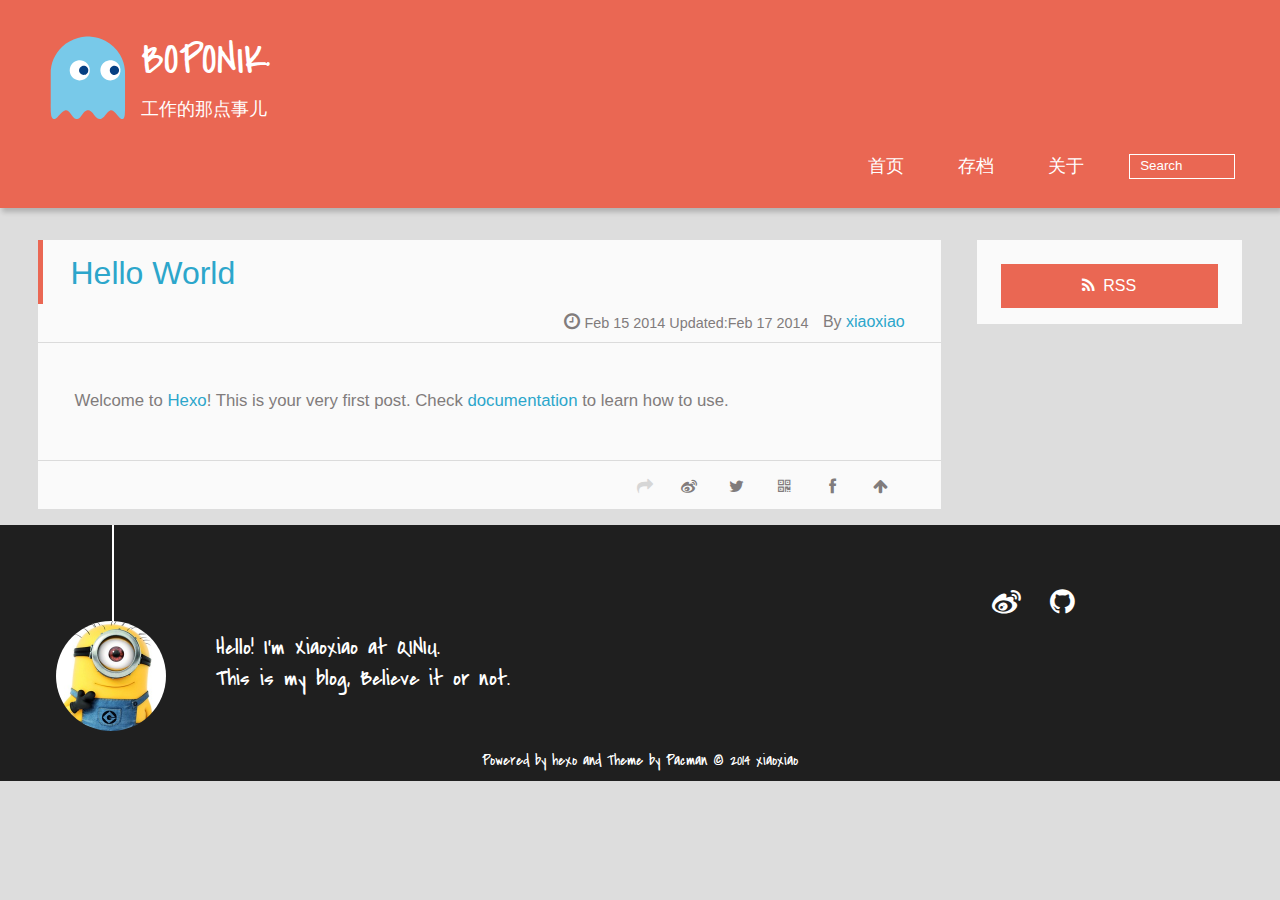
<file: 2014/02/15/hello-world/index.html>
<!DOCTYPE HTML>
<html >
<head>
  <meta charset="UTF-8">
  
    <title>Hello World | BOPONIK</title>
    <meta name="viewport" content="width=device-width, initial-scale=1,user-scalable=no">
    
    <meta name="author" content="xiaoxiao">
    
    <meta name="description" content="Welcome to Hexo! This is your very first post. Check documentation to learn how to use.">
    
    
    
    
    
    <link rel="icon" href="/img/favicon.ico">
    
    
    <link rel="apple-touch-icon" href="/img/pacman.jpg">
    <link rel="apple-touch-icon-precomposed" href="/img/pacman.jpg">
    
    <link rel="stylesheet" href="/css/style.css" type="text/css">
</head>

  <body>
    <header>
      <div>
		
			<div id="imglogo">
				<a href="/"><img src="/img/logo.svg" alt="BOPONIK" title="BOPONIK"/></a>
			</div>
			
			<div id="textlogo">
				<h1 class="site-name"><a href="/" title="BOPONIK">BOPONIK</a></h1>
				<h2 class="blog-motto">工作的那点事儿</h2>
			</div>
			<div class="navbar"><a class="navbutton navmobile" href="#" title="Menu">
			</a></div>
			<nav class="animated">
				<ul>
					<ul>
					 
						<li><a href="/">首页</a></li>
					
						<li><a href="/archives">存档</a></li>
					
						<li><a href="/about">关于</a></li>
					
					<li>
					
					<form class="search" action="//google.com/search" method="get" accept-charset="utf-8">
						<label>Search</label>
						<input type="search" id="search" name="q" autocomplete="off" maxlength="20" placeholder="Search" />
						<input type="hidden" name="q" value="site:weibo.com/370377010">
					</form>
					
					</li>
				</ul>
			</nav>			
</div>
    </header>
    <div id="container">
      <div id="main" class="post" itemscope itemprop="blogPost">
	<article itemprop="articleBody"> 
		<header class="article-info clearfix">
  <h1 itemprop="name">
    
      <a href="/2014/02/15/hello-world/" title="Hello World" itemprop="url">Hello World</a>
  </h1>
  <p class="article-author">By
    
      <a href="http://weibo.com/370377010" title="xiaoxiao">xiaoxiao</a>
    </p>
  <p class="article-time">
    <time datetime="2014-02-15T07:47:21.000Z" itemprop="datePublished">Feb 15 2014</time>
    Updated:<time datetime="2014-02-17T06:37:52.000Z" itemprop="dateModified">Feb 17 2014</time>
    
  </p>
</header>
	<div class="article-content">
		
		
		<div id="toc" class="toc-article">
			<strong class="toc-title">Contents</strong>
		
		</div>
		
		<p>Welcome to <a href="http://zespia.tw/hexo" target="_blank">Hexo</a>! This is your very first post. Check <a href="http://zespia.tw/hexo/docs" target="_blank">documentation</a> to learn how to use.</p>
  
	</div>
		<footer class="article-footer clearfix">




<div class="article-share" id="share">

  <div data-url="http://weibo.com/370377010/2014/02/15/hello-world/" data-title="Hello World | BOPONIK" data-tsina="null" class="share clearfix">
  </div>

</div>
</footer>   	       
	</article>
	
	
</div>  
      <div class="openaside"><a class="navbutton" href="#" title="Show Sidebar"></a></div>

  <div id="toc" class="toc-aside">
  <strong class="toc-title">Contents</strong>
  
  </div>

<div id="asidepart">
<div class="closeaside"><a class="closebutton" href="#" title="Hide Sidebar"></a></div>
<aside class="clearfix">

  

  

  <div class="rsspart">
	<a href="null" target="_blank" title="rss">RSS</a>
</div>

</aside>
</div>
    </div>
    <footer><div id="footer" >
	
	<div class="line">
		<span></span>
		<div class="author"></div>
	</div>
	
	
	<section class="info">
		<p> Hello! I&#39;m Xiaoxiao at QINIU. <br/>
			This is my blog, Believe it or not.</p>
	</section>
	 
	<div class="social-font" class="clearfix">
		
		<a href="http://weibo.com/370377010" target="_blank" title="weibo"></a>
		
		
		
		<a href="https://github.com/witwicky" target="_blank" title="github"></a>
		
		
	</div>
		<p class="copyright">Powered by <a href="http://zespia.tw/hexo/" target="_blank" title="hexo">hexo</a> and Theme by <a href="https://github.com/A-limon/pacman" target="_blank" title="Pacman">Pacman</a> © 2014 
		
		<a href="http://weibo.com/370377010" target="_blank" title="xiaoxiao">xiaoxiao</a>
		
		</p>
</div>
</footer>
    <script src="/js/jquery-2.0.3.min.js"></script>
<script type="text/javascript">
$(document).ready(function(){ 
  $('.navbar').click(function(){
    $('header nav').toggleClass('shownav');
  });
  var myWidth = 0;
  function getSize(){
    if( typeof( window.innerWidth ) == 'number' ) {
      myWidth = window.innerWidth;
    } else if( document.documentElement && document.documentElement.clientWidth) {
      myWidth = document.documentElement.clientWidth;
    };
  };
  var m = $('#main'),
      a = $('#asidepart'),
      c = $('.closeaside'),
      o = $('.openaside');
  $(window).resize(function(){
    getSize(); 
    if (myWidth >= 1024) {
      $('header nav').removeClass('shownav');
    }else
    {
      m.removeClass('moveMain');
      a.css('display', 'block').removeClass('fadeOut');
      o.css('display', 'none');
      
      $('#toc.toc-aside').css('display', 'none');
        
    }
  });
  c.click(function(){
    a.addClass('fadeOut').css('display', 'none');
    o.css('display', 'block').addClass('fadeIn');
    m.addClass('moveMain');
  });
  o.click(function(){
    o.css('display', 'none').removeClass('beforeFadeIn');
    a.css('display', 'block').removeClass('fadeOut').addClass('fadeIn');      
    m.removeClass('moveMain');
  });
  $(window).scroll(function(){
    o.css("top",Math.max(80,260-$(this).scrollTop()));
  });
});
</script>

<script type="text/javascript">
$(document).ready(function(){ 
  var ai = $('.article-content>iframe'),
      ae = $('.article-content>embed'),
      t  = $('#toc'),
      h  = $('article h2')
      ah = $('article h2'),
      ta = $('#toc.toc-aside'),
      o  = $('.openaside'),
      c  = $('.closeaside');
  if(ai.length>0){
    ai.wrap('<div class="video-container" />');
  };
  if(ae.length>0){
   ae.wrap('<div class="video-container" />');
  };
  if(ah.length==0){
    t.css('display','none');
  }else{
    c.click(function(){
      ta.css('display', 'block').addClass('fadeIn');
    });
    o.click(function(){
      ta.css('display', 'none');
    });
    $(window).scroll(function(){
      ta.css("top",Math.max(140,320-$(this).scrollTop()));
    });
  };
});
</script>


<script type="text/javascript">
$(document).ready(function(){ 
  var $this = $('.share'),
      url = $this.attr('data-url'),
      encodedUrl = encodeURIComponent(url),
      title = $this.attr('data-title'),
      tsina = $this.attr('data-tsina');
  var html = [
  '<a href="#" class="overlay" id="qrcode"></a>',
  '<div class="qrcode clearfix"><span>扫描二维码分享到微信朋友圈</span><a class="qrclose" href="#share"></a><strong>Loading...Please wait</strong><img id="qrcode-pic" data-src="http://s.jiathis.com/qrcode.php?url=' + encodedUrl + '"/></div>',
  '<a href="#textlogo" class="article-back-to-top" title="Top"></a>',
  '<a href="https://www.facebook.com/sharer.php?u=' + encodedUrl + '" class="article-share-facebook" target="_blank" title="Facebook"></a>',
  '<a href="#qrcode" class="article-share-qrcode" title="QRcode"></a>',
  '<a href="https://twitter.com/intent/tweet?url=' + encodedUrl + '" class="article-share-twitter" target="_blank" title="Twitter"></a>',
  '<a href="http://service.weibo.com/share/share.php?title='+title+'&url='+encodedUrl +'&ralateUid='+ tsina +'&searchPic=true&style=number' +'" class="article-share-weibo" target="_blank" title="Weibo"></a>',
  '<span title="Share to"></span>'
  ].join('');
  $this.append(html);
  $('.article-share-qrcode').click(function(){
    var imgSrc = $('#qrcode-pic').attr('data-src');
    $('#qrcode-pic').attr('src', imgSrc);
    $('#qrcode-pic').load(function(){
        $('.qrcode strong').text(' ');
    });
  });
});     
</script>






  </body>
</html>
</file>
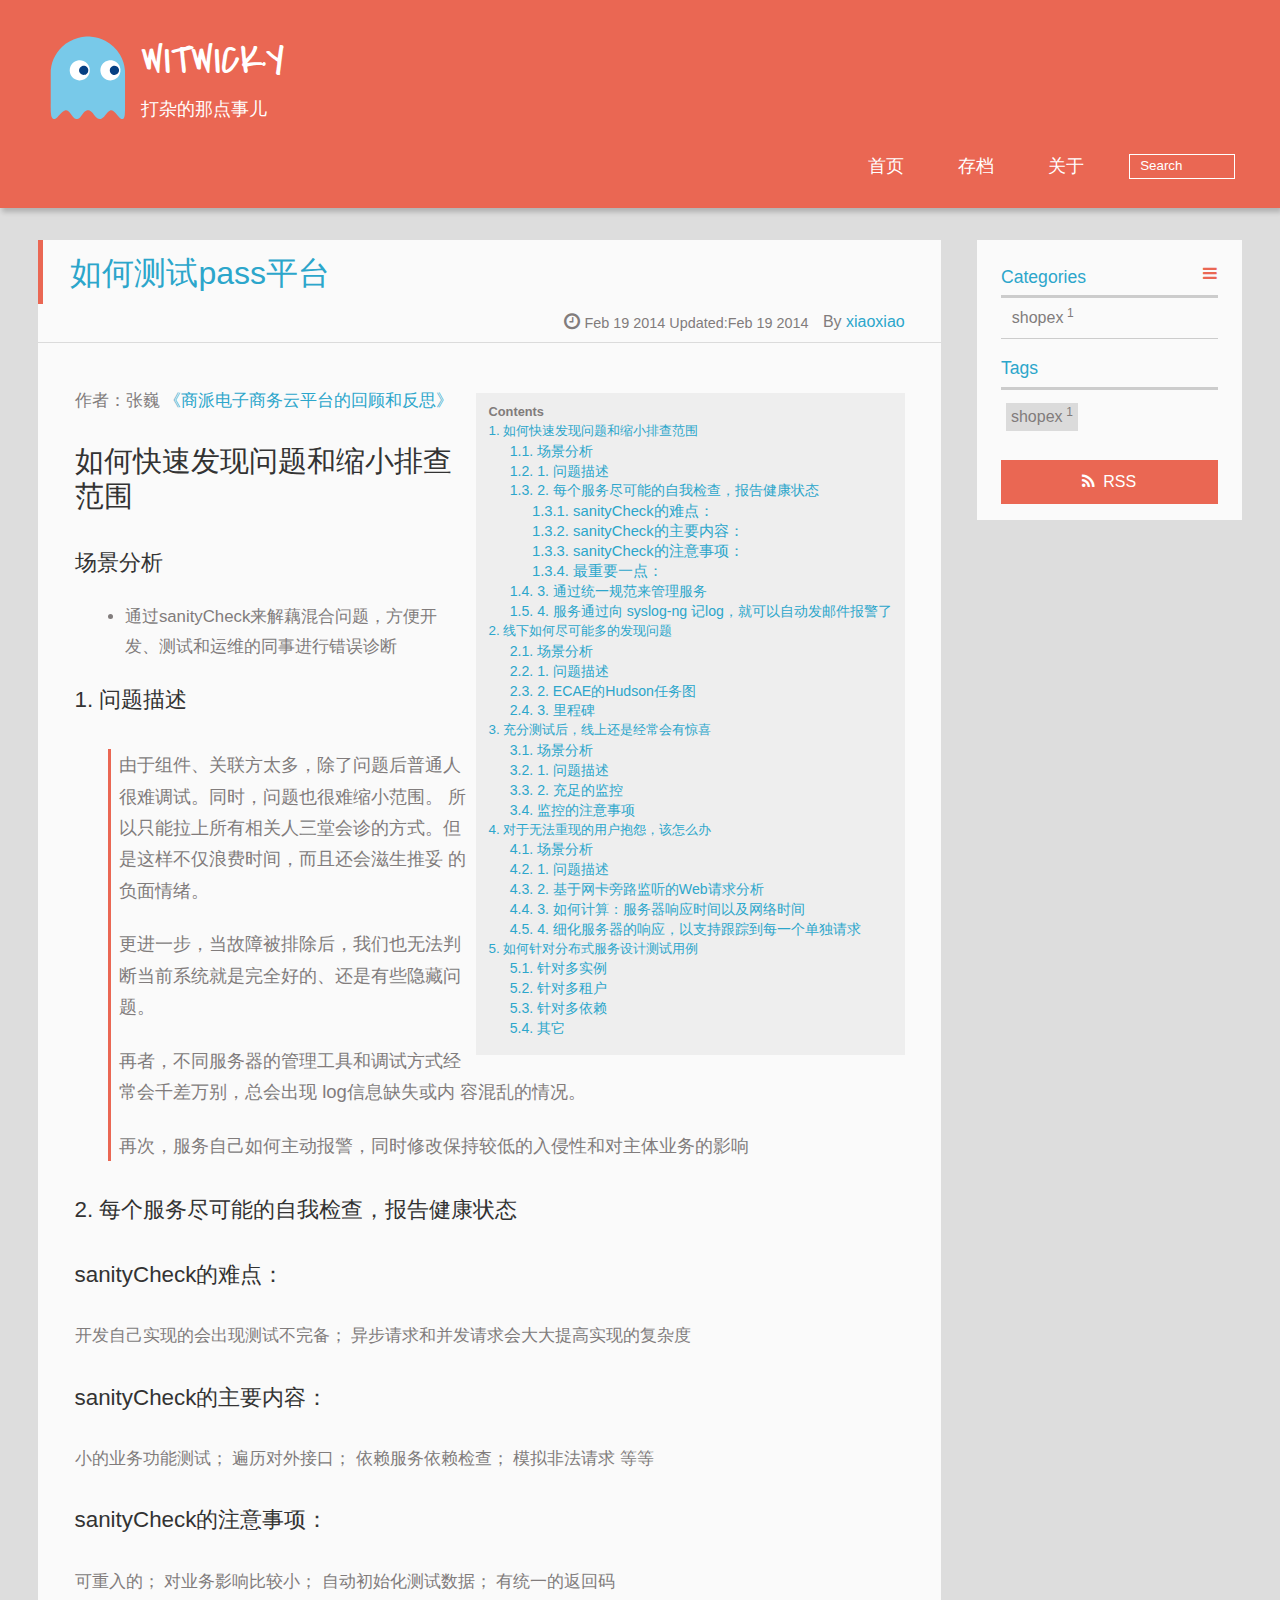
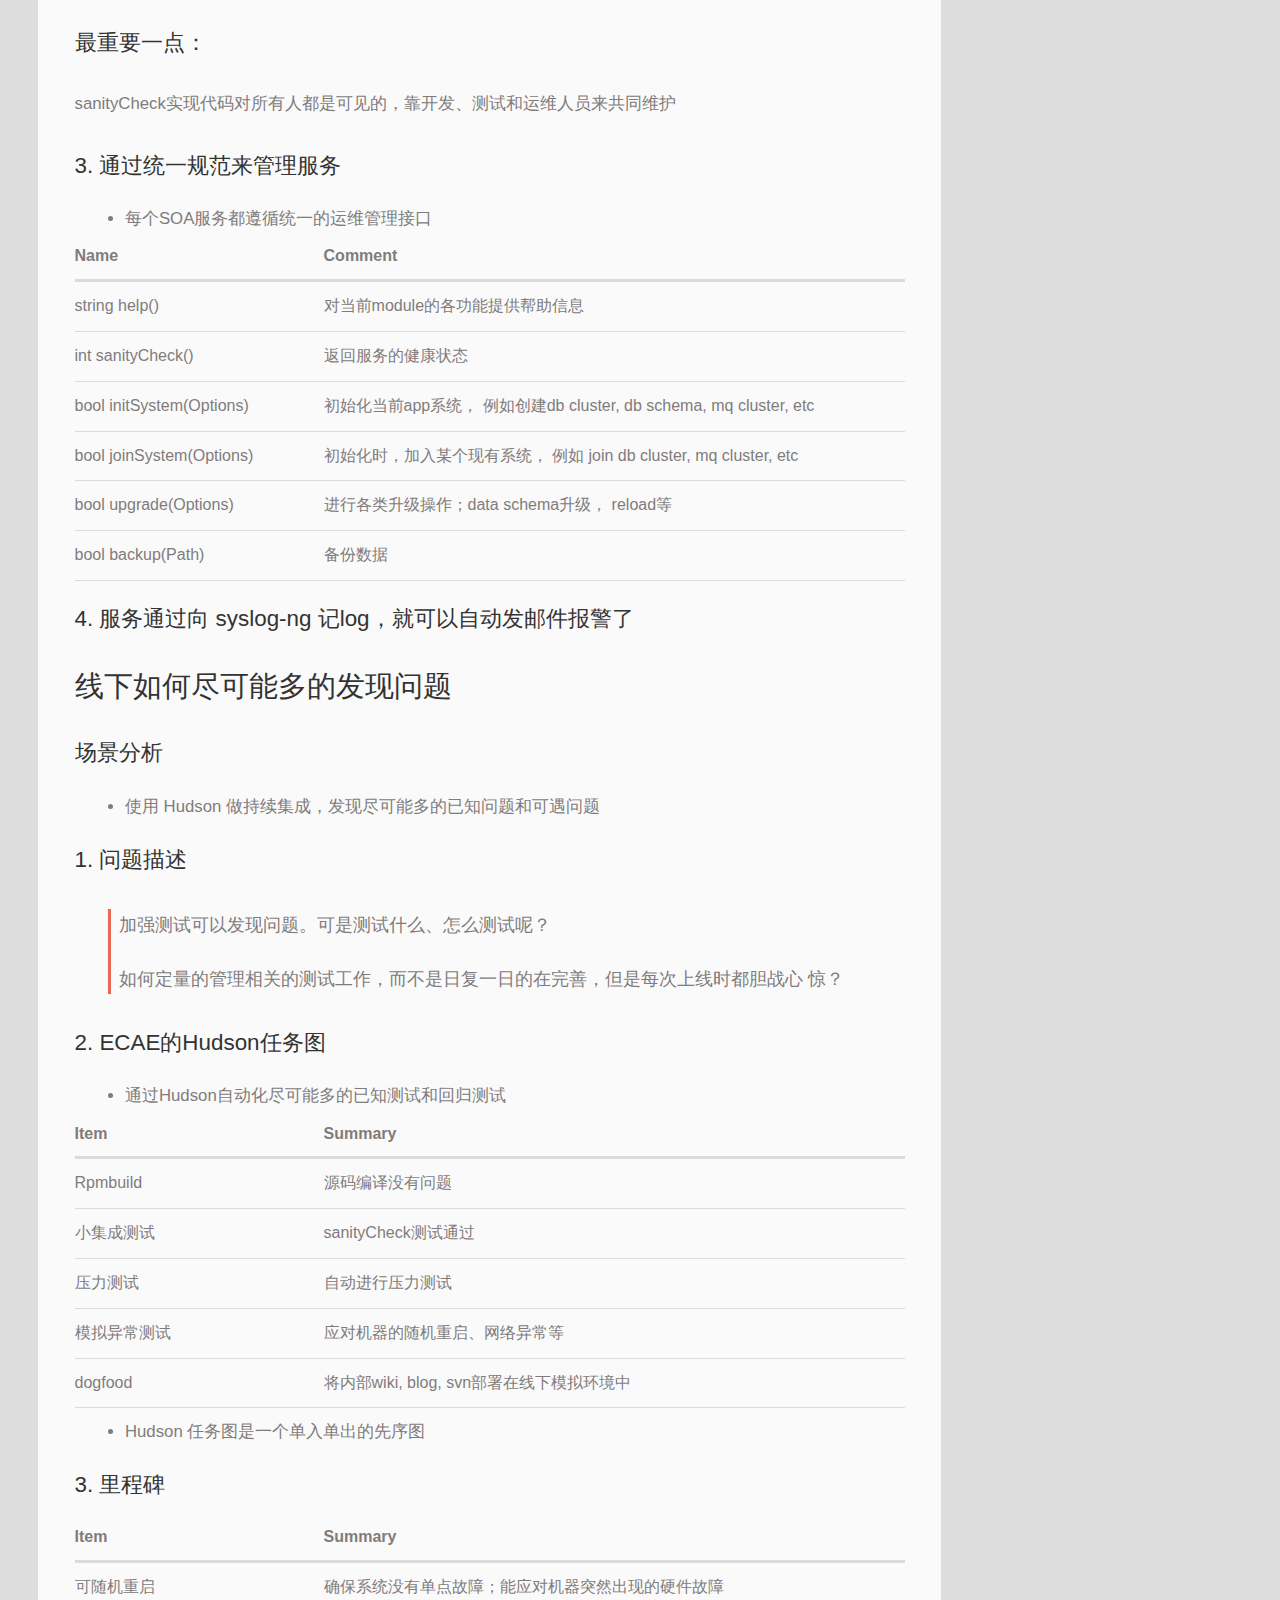
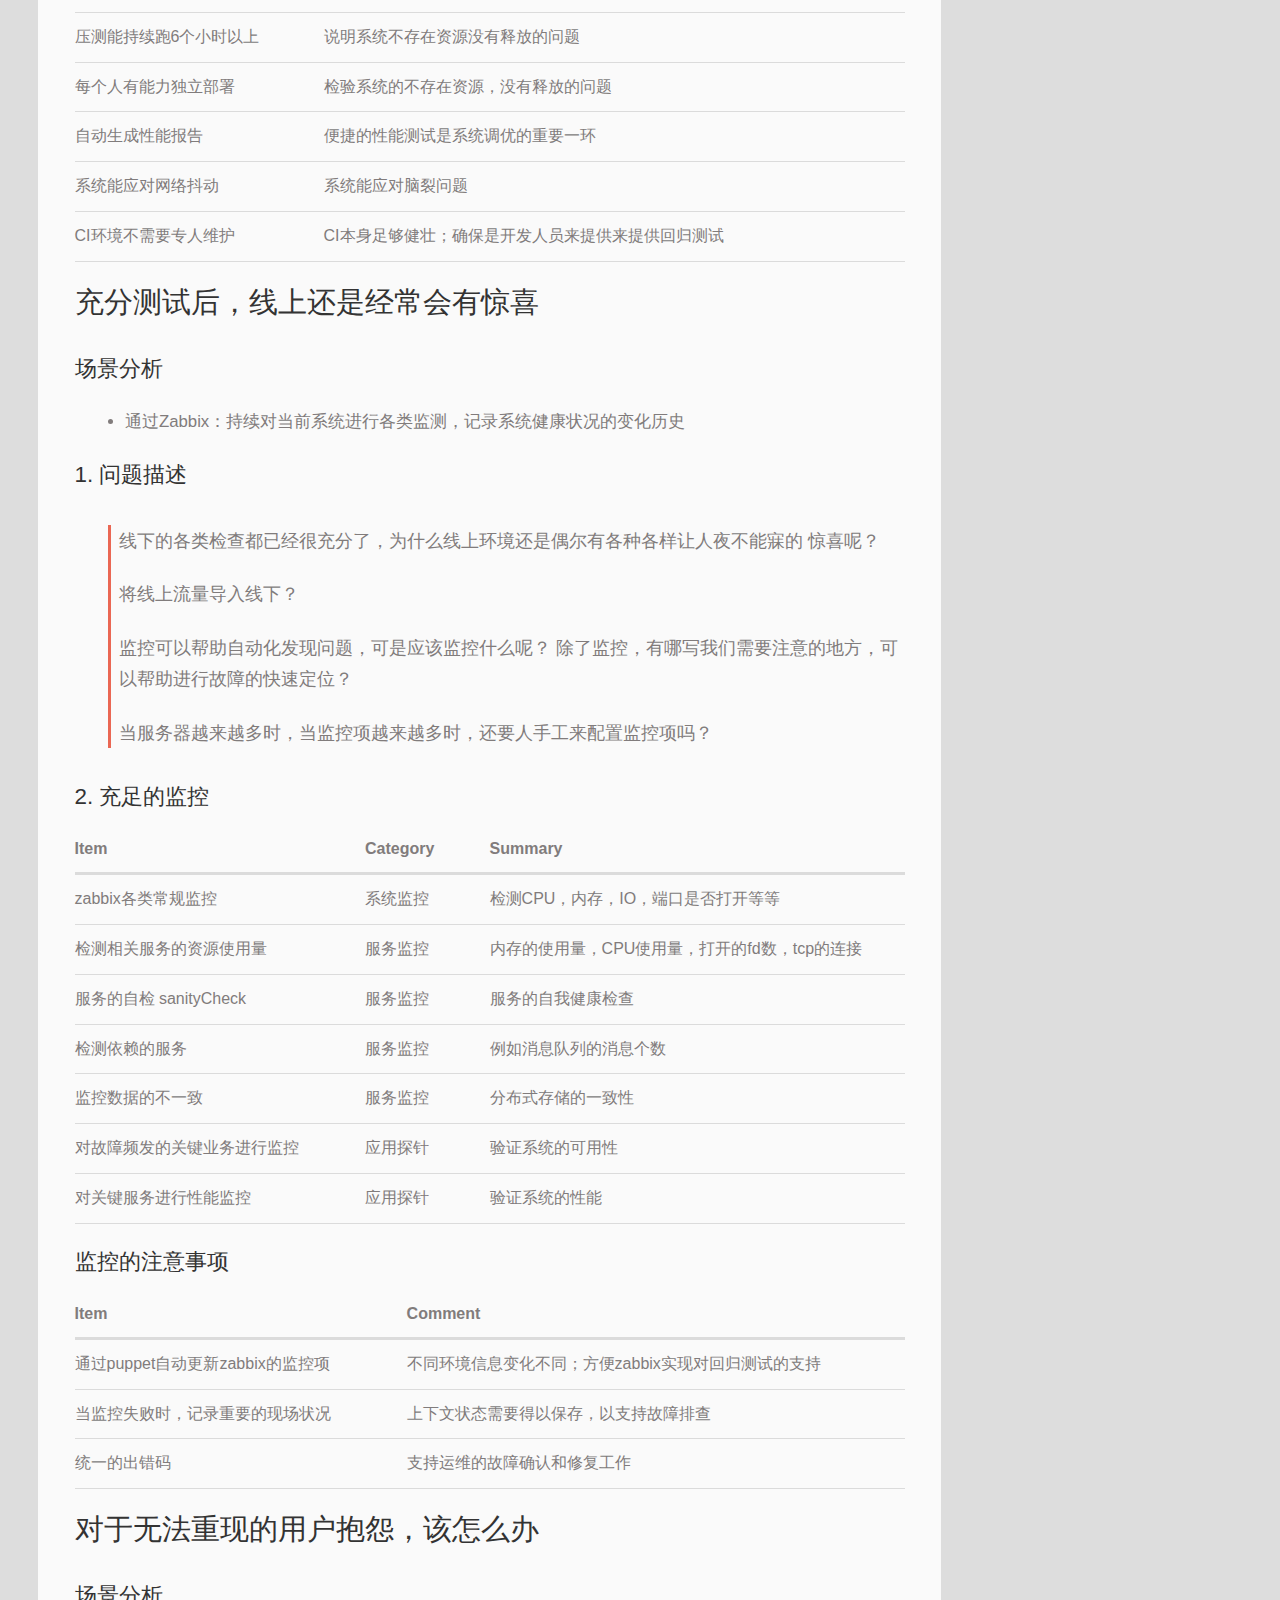
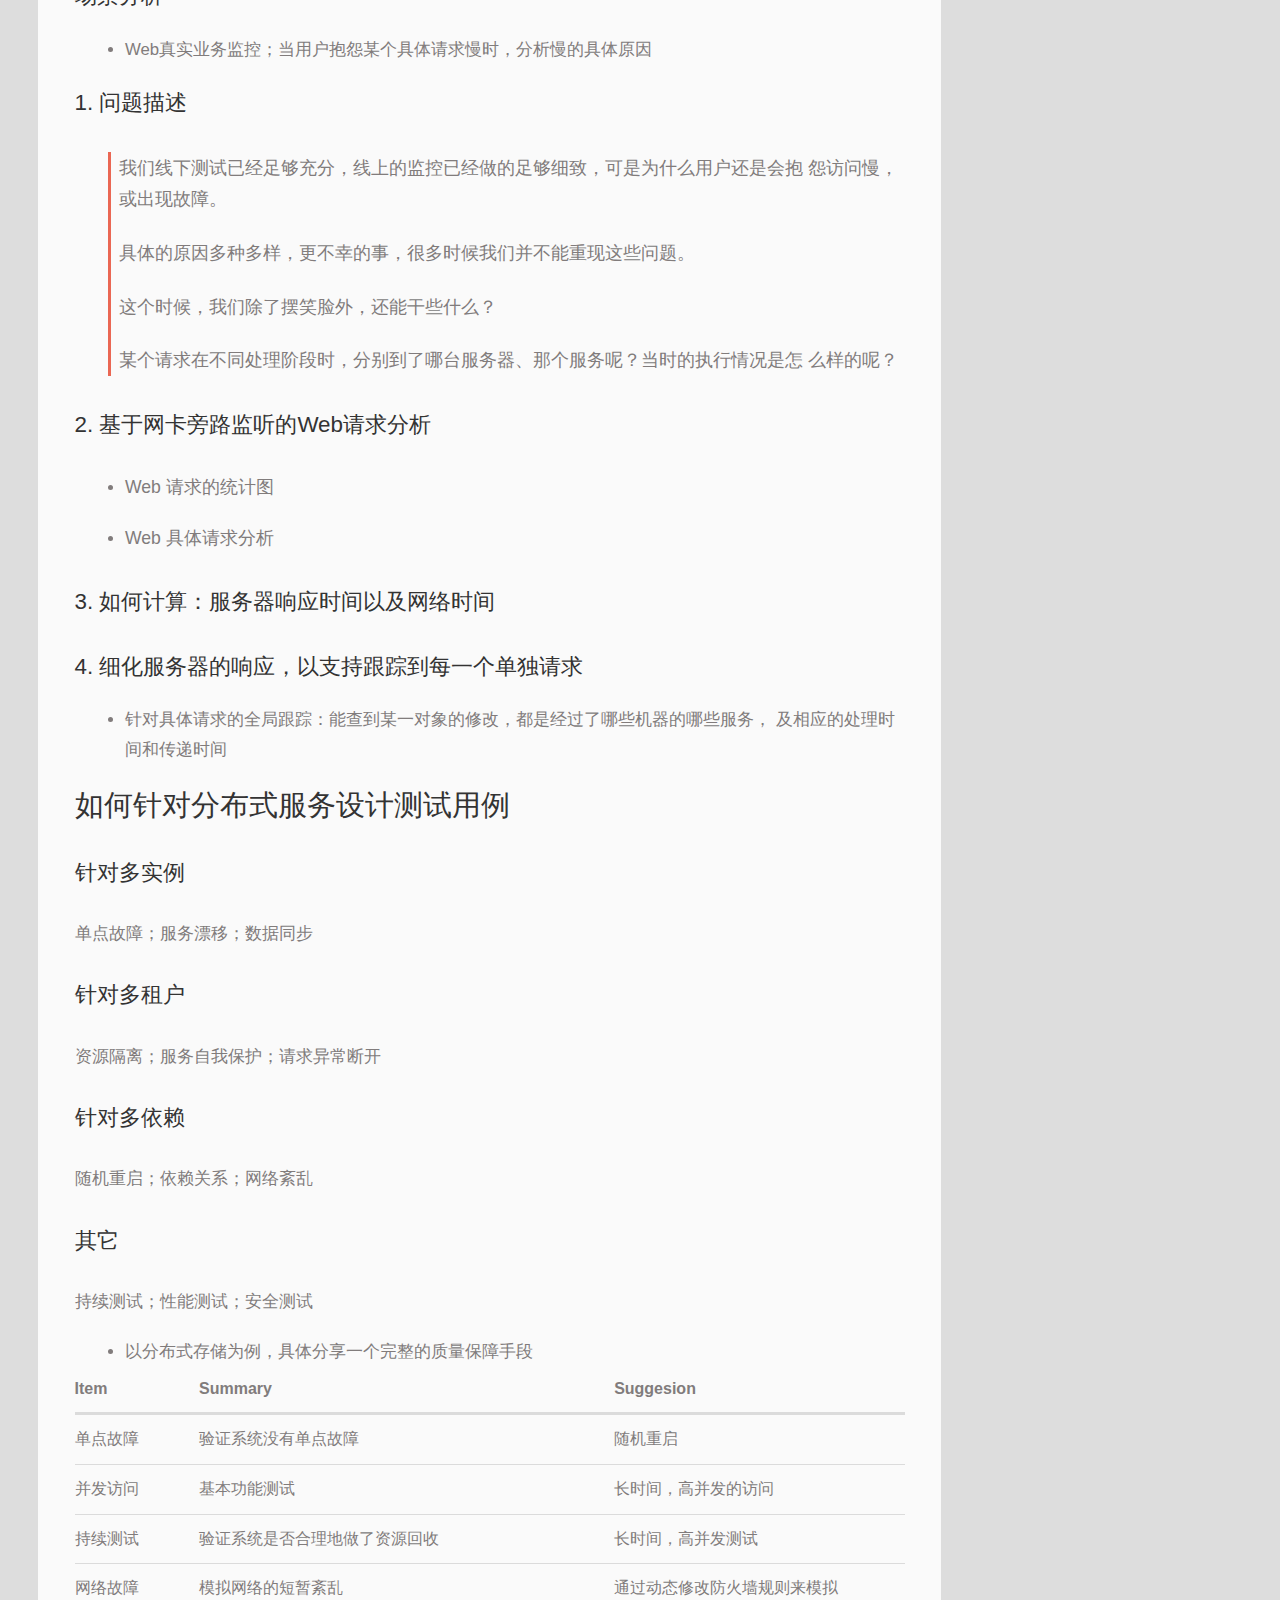
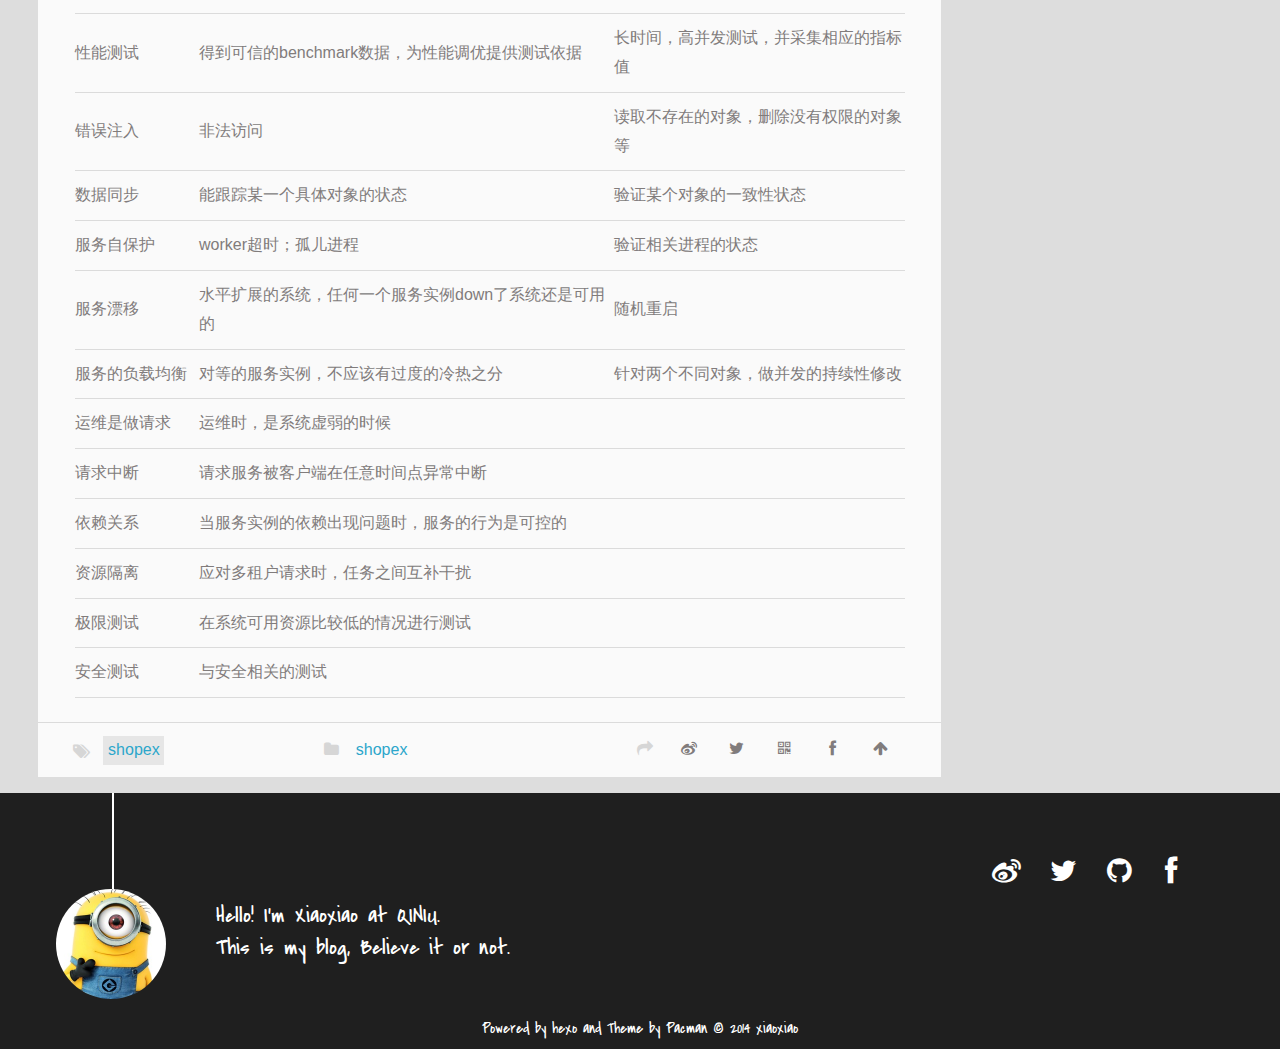
<file: 2014/02/19/2013-04-12-how_to_test_paas_platform/index.html>
<!DOCTYPE HTML>
<html >
<head>
  <meta charset="UTF-8">
  
    <title>如何测试pass平台 | WITWICKY</title>
    <meta name="viewport" content="width=device-width, initial-scale=1,user-scalable=no">
    
    <meta name="author" content="xiaoxiao">
    
    <meta name="description" content="作者：张巍 《商派电子商务云平台的回顾和反思》
如何快速发现问题和缩小排查范围


场景分析

通过sanityCheck来解藕混合问题，方便开发、测试和运维的同事进行错误诊断

1. 问题描述

由于组件、关联方太多，除了问题后普通人很难调试。同时，问题也很难缩小范围。
所以只能拉上所有相关人三堂">
    
    
    
    <meta name="twitter:card" content="summary" />
    <meta name="twitter:site" content="boponik" />
    <meta name="twitter:title" content="如何测试pass平台 | WITWICKY" />
      
    
    
    
    <link rel="icon" href="/img/favicon.ico">
    
    
    <link rel="apple-touch-icon" href="/img/pacman.jpg">
    <link rel="apple-touch-icon-precomposed" href="/img/pacman.jpg">
    
    <link rel="stylesheet" href="/css/style.css" type="text/css">
</head>

  <body>
    <header>
      <div>
		
			<div id="imglogo">
				<a href="/"><img src="/img/logo.svg" alt="WITWICKY" title="WITWICKY"/></a>
			</div>
			
			<div id="textlogo">
				<h1 class="site-name"><a href="/" title="WITWICKY">WITWICKY</a></h1>
				<h2 class="blog-motto">打杂的那点事儿</h2>
			</div>
			<div class="navbar"><a class="navbutton navmobile" href="#" title="Menu">
			</a></div>
			<nav class="animated">
				<ul>
					<ul>
					 
						<li><a href="/">首页</a></li>
					
						<li><a href="/archives">存档</a></li>
					
						<li><a href="/about">关于</a></li>
					
					<li>
					
					<form class="search" action="//google.com/search" method="get" accept-charset="utf-8">
						<label>Search</label>
						<input type="search" id="search" name="q" autocomplete="off" maxlength="20" placeholder="Search" />
						<input type="hidden" name="q" value="site:weibo.com/370377010">
					</form>
					
					</li>
				</ul>
			</nav>			
</div>
    </header>
    <div id="container">
      <div id="main" class="post" itemscope itemprop="blogPost">
	<article itemprop="articleBody"> 
		<header class="article-info clearfix">
  <h1 itemprop="name">
    
      <a href="/2014/02/19/2013-04-12-how_to_test_paas_platform/" title="如何测试pass平台" itemprop="url">如何测试pass平台</a>
  </h1>
  <p class="article-author">By
    
      <a href="http://weibo.com/370377010" title="xiaoxiao">xiaoxiao</a>
    </p>
  <p class="article-time">
    <time datetime="2014-02-19T01:21:24.000Z" itemprop="datePublished">Feb 19 2014</time>
    Updated:<time datetime="2014-02-19T01:21:24.000Z" itemprop="dateModified">Feb 19 2014</time>
    
  </p>
</header>
	<div class="article-content">
		
		
		<div id="toc" class="toc-article">
			<strong class="toc-title">Contents</strong>
		<ol class="toc"><li class="toc-item toc-level-2"><a class="toc-link" href="#-"><span class="toc-number">1.</span> <span class="toc-text">如何快速发现问题和缩小排查范围</span></a></li><ol class="toc-child"><li class="toc-item toc-level-3"><a class="toc-link" href="#-"><span class="toc-number">1.1.</span> <span class="toc-text">场景分析</span></a></li><li class="toc-item toc-level-3"><a class="toc-link" href="#1-"><span class="toc-number">1.2.</span> <span class="toc-text">1. 问题描述</span></a></li><li class="toc-item toc-level-3"><a class="toc-link" href="#2-"><span class="toc-number">1.3.</span> <span class="toc-text">2. 每个服务尽可能的自我检查，报告健康状态</span></a></li><ol class="toc-child"><li class="toc-item toc-level-4"><a class="toc-link" href="#sanitycheck-"><span class="toc-number">1.3.1.</span> <span class="toc-text">sanityCheck的难点：</span></a></li><li class="toc-item toc-level-4"><a class="toc-link" href="#sanitycheck-"><span class="toc-number">1.3.2.</span> <span class="toc-text">sanityCheck的主要内容：</span></a></li><li class="toc-item toc-level-4"><a class="toc-link" href="#sanitycheck-"><span class="toc-number">1.3.3.</span> <span class="toc-text">sanityCheck的注意事项：</span></a></li><li class="toc-item toc-level-4"><a class="toc-link" href="#-"><span class="toc-number">1.3.4.</span> <span class="toc-text">最重要一点：</span></a></li></ol><li class="toc-item toc-level-3"><a class="toc-link" href="#3-"><span class="toc-number">1.4.</span> <span class="toc-text">3. 通过统一规范来管理服务</span></a></li><li class="toc-item toc-level-3"><a class="toc-link" href="#4-syslog-ng-log-"><span class="toc-number">1.5.</span> <span class="toc-text">4. 服务通过向 syslog-ng 记log，就可以自动发邮件报警了</span></a></li></ol><li class="toc-item toc-level-2"><a class="toc-link" href="#-"><span class="toc-number">2.</span> <span class="toc-text">线下如何尽可能多的发现问题</span></a></li><ol class="toc-child"><li class="toc-item toc-level-3"><a class="toc-link" href="#-"><span class="toc-number">2.1.</span> <span class="toc-text">场景分析</span></a></li><li class="toc-item toc-level-3"><a class="toc-link" href="#1-"><span class="toc-number">2.2.</span> <span class="toc-text">1. 问题描述</span></a></li><li class="toc-item toc-level-3"><a class="toc-link" href="#2-ecae-hudson-"><span class="toc-number">2.3.</span> <span class="toc-text">2. ECAE的Hudson任务图</span></a></li><li class="toc-item toc-level-3"><a class="toc-link" href="#3-"><span class="toc-number">2.4.</span> <span class="toc-text">3. 里程碑</span></a></li></ol><li class="toc-item toc-level-2"><a class="toc-link" href="#-"><span class="toc-number">3.</span> <span class="toc-text">充分测试后，线上还是经常会有惊喜</span></a></li><ol class="toc-child"><li class="toc-item toc-level-3"><a class="toc-link" href="#-"><span class="toc-number">3.1.</span> <span class="toc-text">场景分析</span></a></li><li class="toc-item toc-level-3"><a class="toc-link" href="#1-"><span class="toc-number">3.2.</span> <span class="toc-text">1. 问题描述</span></a></li><li class="toc-item toc-level-3"><a class="toc-link" href="#2-"><span class="toc-number">3.3.</span> <span class="toc-text">2. 充足的监控</span></a></li><li class="toc-item toc-level-3"><a class="toc-link" href="#-"><span class="toc-number">3.4.</span> <span class="toc-text">监控的注意事项</span></a></li></ol><li class="toc-item toc-level-2"><a class="toc-link" href="#-"><span class="toc-number">4.</span> <span class="toc-text">对于无法重现的用户抱怨，该怎么办</span></a></li><ol class="toc-child"><li class="toc-item toc-level-3"><a class="toc-link" href="#-"><span class="toc-number">4.1.</span> <span class="toc-text">场景分析</span></a></li><li class="toc-item toc-level-3"><a class="toc-link" href="#1-"><span class="toc-number">4.2.</span> <span class="toc-text">1. 问题描述</span></a></li><li class="toc-item toc-level-3"><a class="toc-link" href="#2-web-"><span class="toc-number">4.3.</span> <span class="toc-text">2. 基于网卡旁路监听的Web请求分析</span></a></li><li class="toc-item toc-level-3"><a class="toc-link" href="#3-"><span class="toc-number">4.4.</span> <span class="toc-text">3. 如何计算：服务器响应时间以及网络时间</span></a></li><li class="toc-item toc-level-3"><a class="toc-link" href="#4-"><span class="toc-number">4.5.</span> <span class="toc-text">4. 细化服务器的响应，以支持跟踪到每一个单独请求</span></a></li></ol><li class="toc-item toc-level-2"><a class="toc-link" href="#-"><span class="toc-number">5.</span> <span class="toc-text">如何针对分布式服务设计测试用例</span></a></li><ol class="toc-child"><li class="toc-item toc-level-3"><a class="toc-link" href="#-"><span class="toc-number">5.1.</span> <span class="toc-text">针对多实例</span></a></li><li class="toc-item toc-level-3"><a class="toc-link" href="#-"><span class="toc-number">5.2.</span> <span class="toc-text">针对多租户</span></a></li><li class="toc-item toc-level-3"><a class="toc-link" href="#-"><span class="toc-number">5.3.</span> <span class="toc-text">针对多依赖</span></a></li><li class="toc-item toc-level-3"><a class="toc-link" href="#-"><span class="toc-number">5.4.</span> <span class="toc-text">其它</span></a></li></ol>
		</div>
		
		<p>作者：张巍 <a href="http://blog.ec-ae.com/?p=6268" target="_blank">《商派电子商务云平台的回顾和反思》</a></p>
<h2 id="-">如何快速发现问题和缩小排查范围</h2>
<!-- sanityCheck -->

<h3 id="-">场景分析</h3>
<ul>
<li>通过sanityCheck来解藕混合问题，方便开发、测试和运维的同事进行错误诊断</li>
</ul>
<h3 id="1-">1. 问题描述</h3>
<blockquote>
<p>由于组件、关联方太多，除了问题后普通人很难调试。同时，问题也很难缩小范围。
所以只能拉上所有相关人三堂会诊的方式。但是这样不仅浪费时间，而且还会滋生推妥
的负面情绪。</p>
<p>更进一步，当故障被排除后，我们也无法判断当前系统就是完全好的、还是有些隐藏问
题。</p>
<p>再者，不同服务器的管理工具和调试方式经常会千差万别，总会出现 log信息缺失或内
容混乱的情况。</p>
<p>再次，服务自己如何主动报警，同时修改保持较低的入侵性和对主体业务的影响</p>
</blockquote>
<h3 id="2-">2. 每个服务尽可能的自我检查，报告健康状态</h3>
<h4 id="sanitycheck-">sanityCheck的难点：</h4>
<p>开发自己实现的会出现测试不完备； 异步请求和并发请求会大大提高实现的复杂度</p>
<h4 id="sanitycheck-">sanityCheck的主要内容：</h4>
<p>小的业务功能测试； 遍历对外接口； 依赖服务依赖检查； 模拟非法请求 等等</p>
<h4 id="sanitycheck-">sanityCheck的注意事项：</h4>
<p>可重入的； 对业务影响比较小； 自动初始化测试数据； 有统一的返回码</p>
<h4 id="-">最重要一点：</h4>
<p>sanityCheck实现代码对所有人都是可见的，靠开发、测试和运维人员来共同维护</p>
<h3 id="3-">3. 通过统一规范来管理服务</h3>
<ul>
<li>每个SOA服务都遵循统一的运维管理接口</li>
</ul>
<div class="row">
  <div class="span8">
    <table class="table table-bordered table-condensed">
      <thead>
        <th style="width: 30%">Name</th>
        <th style="width: 70%">Comment</th>
      </thead>
      <tbody>
        <tr>
          <td>string help()</td>
          <td>对当前module的各功能提供帮助信息</td>
        </tr>
        <tr>
          <td>int sanityCheck()</td>
          <td>返回服务的健康状态</td>
        </tr>
        <tr>
          <td>bool initSystem(Options)</td>
          <td>初始化当前app系统，
          例如创建db cluster, db schema, mq cluster, etc</td>
        </tr>
        <tr>
          <td>bool joinSystem(Options)</td>
          <td>初始化时，加入某个现有系统，
          例如 join db cluster, mq cluster, etc</td>
        </tr>
        <tr>
          <td>bool upgrade(Options)</td>
          <td>进行各类升级操作；data schema升级， reload等</td>
        </tr>
        <tr>
          <td>bool backup(Path)</td>
          <td>备份数据</td>
        </tr>
      </tbody>
    </table>
  </div>
</div>

<h3 id="4-syslog-ng-log-">4. 服务通过向 syslog-ng 记log，就可以自动发邮件报警了</h3>
<h2 id="-">线下如何尽可能多的发现问题</h2>
<!-- Hudson -->

<h3 id="-">场景分析</h3>
<ul>
<li>使用 Hudson 做持续集成，发现尽可能多的已知问题和可遇问题</li>
</ul>
<h3 id="1-">1. 问题描述</h3>
<blockquote>
<p>加强测试可以发现问题。可是测试什么、怎么测试呢？</p>
<p>如何定量的管理相关的测试工作，而不是日复一日的在完善，但是每次上线时都胆战心
惊？</p>
</blockquote>
<h3 id="2-ecae-hudson-">2. ECAE的Hudson任务图</h3>
<ul>
<li>通过Hudson自动化尽可能多的已知测试和回归测试</li>
</ul>
<div class="row">
  <div class="span8">
    <table class="table table-bordered table-condensed">
      <thead>
        <th style="width: 30%">Item</th>
        <th style="width: 70%">Summary</th>
      </thead>
      <tbody>
        <tr>
          <td>Rpmbuild</td>
          <td>源码编译没有问题</td>
        </tr>
        <tr>
          <td>小集成测试</td>
          <td>sanityCheck测试通过</td>
        </tr>
        <tr>
          <td>压力测试</td>
          <td>自动进行压力测试</td>
        </tr>
        <tr>
          <td>模拟异常测试</td>
          <td>应对机器的随机重启、网络异常等</td>
        </tr>
        <tr>
          <td>dogfood</td>
          <td>将内部wiki, blog, svn部署在线下模拟环境中</td>
        </tr>
      </tbody>
    </table>
  </div>
</div>

<ul>
<li>Hudson 任务图是一个单入单出的先序图</li>
</ul>
<h3 id="3-">3. 里程碑</h3>
<div class="row">
  <div class="span8">
    <table class="table table-bordered table-condensed">
      <thead>
        <th style="width: 30%">Item</th>
        <th style="width: 70%">Summary</th>
      </thead>
      <tbody>
        <tr>
          <td>可随机重启</td>
          <td>确保系统没有单点故障；能应对机器突然出现的硬件故障</td>
        </tr>
        <tr>
          <td>压测能持续跑6个小时以上</td>
          <td>说明系统不存在资源没有释放的问题</td>
        </tr>
        <tr>
          <td>每个人有能力独立部署</td>
          <td>检验系统的不存在资源，没有释放的问题</td>
        </tr>
        <tr>
          <td>自动生成性能报告</td>
          <td>便捷的性能测试是系统调优的重要一环</td>
        </tr>
        <tr>
          <td>系统能应对网络抖动</td>
          <td>系统能应对脑裂问题</td>
        </tr>
        <tr>
          <td>CI环境不需要专人维护</td>
          <td>CI本身足够健壮；确保是开发人员来提供来提供回归测试</td>
        </tr>
      </tbody>
    </table>
  </div>
</div>


<h2 id="-">充分测试后，线上还是经常会有惊喜</h2>
<!-- Zabbix -->

<h3 id="-">场景分析</h3>
<ul>
<li>通过Zabbix：持续对当前系统进行各类监测，记录系统健康状况的变化历史</li>
</ul>
<h3 id="1-">1. 问题描述</h3>
<blockquote>
<p>线下的各类检查都已经很充分了，为什么线上环境还是偶尔有各种各样让人夜不能寐的
惊喜呢？</p>
<p>将线上流量导入线下？</p>
<p>监控可以帮助自动化发现问题，可是应该监控什么呢？
除了监控，有哪写我们需要注意的地方，可以帮助进行故障的快速定位？</p>
<p>当服务器越来越多时，当监控项越来越多时，还要人手工来配置监控项吗？</p>
</blockquote>
<h3 id="2-">2. 充足的监控</h3>
<div class="row">
  <div class="span8">
    <table class="table table-bordered table-condensed">
      <thead>
        <th style="width: 35%">Item</th>
        <th style="width: 15%">Category</th>
        <th style="width: 50%">Summary</th>
      </thead>
      <tbody>
        <tr>
          <td>zabbix各类常规监控</td>
          <td>系统监控</td>
          <td>检测CPU，内存，IO，端口是否打开等等</td>
        </tr>
        <tr>
          <td>检测相关服务的资源使用量</td>
          <td>服务监控</td>
          <td>内存的使用量，CPU使用量，打开的fd数，tcp的连接</td>
        </tr>
        <tr>
          <td>服务的自检 sanityCheck</td>
          <td>服务监控</td>
          <td>服务的自我健康检查</td>
        </tr>
        <tr>
          <td>检测依赖的服务</td>
          <td>服务监控</td>
          <td>例如消息队列的消息个数</td>
        </tr>
        <tr>
          <td>监控数据的不一致</td>
          <td>服务监控</td>
          <td>分布式存储的一致性</td>
        </tr>
        <tr>
          <td>对故障频发的关键业务进行监控</td>
          <td>应用探针</td>
          <td>验证系统的可用性</td>
        </tr>
        <tr>
          <td>对关键服务进行性能监控</td>
          <td>应用探针</td>
          <td>验证系统的性能</td>
        </tr>
      </tbody>
    </table>
  </div>
</div>

<h3 id="-">监控的注意事项</h3>
<div class="row">
  <div class="span8">
    <table class="table table-bordered table-condensed">
      <thead>
        <th style="width: 40%">Item</th>
        <th style="width: 60%">Comment</th>
      </thead>
      <tbody>
        <tr>
          <td>通过puppet自动更新zabbix的监控项</td>
          <td>不同环境信息变化不同；方便zabbix实现对回归测试的支持</td>
        </tr>
        <tr>
          <td>当监控失败时，记录重要的现场状况</td>
          <td>上下文状态需要得以保存，以支持故障排查</td>
        </tr>
        <tr>
          <td>统一的出错码</td>
          <td>支持运维的故障确认和修复工作</td>
        </tr>
      </tbody>
    </table>
  </div>
</div>

<h2 id="-">对于无法重现的用户抱怨，该怎么办</h2>
<!-- Betternow -->

<h3 id="-">场景分析</h3>
<ul>
<li>Web真实业务监控；当用户抱怨某个具体请求慢时，分析慢的具体原因</li>
</ul>
<h3 id="1-">1. 问题描述</h3>
<blockquote>
<p>我们线下测试已经足够充分，线上的监控已经做的足够细致，可是为什么用户还是会抱
怨访问慢，或出现故障。</p>
<p>具体的原因多种多样，更不幸的事，很多时候我们并不能重现这些问题。</p>
<p>这个时候，我们除了摆笑脸外，还能干些什么？</p>
<p>某个请求在不同处理阶段时，分别到了哪台服务器、那个服务呢？当时的执行情况是怎
么样的呢？</p>
</blockquote>
<h3 id="2-web-">2. 基于网卡旁路监听的Web请求分析</h3>
<ul>
<li><p>Web 请求的统计图</p>
</li>
<li><p>Web 具体请求分析</p>
</li>
</ul>
<h3 id="3-">3. 如何计算：服务器响应时间以及网络时间</h3>
<h3 id="4-">4. 细化服务器的响应，以支持跟踪到每一个单独请求</h3>
<ul>
<li>针对具体请求的全局跟踪：能查到某一对象的修改，都是经过了哪些机器的哪些服务，
及相应的处理时间和传递时间</li>
</ul>
<h2 id="-">如何针对分布式服务设计测试用例</h2>
<!-- Test -->

<h3 id="-">针对多实例</h3>
<p>单点故障；服务漂移；数据同步</p>
<h3 id="-">针对多租户</h3>
<p>资源隔离；服务自我保护；请求异常断开</p>
<h3 id="-">针对多依赖</h3>
<p>随机重启；依赖关系；网络紊乱</p>
<h3 id="-">其它</h3>
<p>持续测试；性能测试；安全测试</p>
<ul>
<li>以分布式存储为例，具体分享一个完整的质量保障手段</li>
</ul>
<div class="row">
  <div class="span8">
    <table class="table table-bordered table-condensed">
      <thead>
        <th style="width: 15%">Item</th>
        <th style="width: 50%">Summary</th>
        <th style="width: 35%">Suggesion</th>
      </thead>
      <tbody>
        <tr>
          <td>单点故障</td>
          <td>验证系统没有单点故障</td>
          <td>随机重启</td>
        </tr>
        <tr>
          <td>并发访问</td>
          <td>基本功能测试</td>
          <td>长时间，高并发的访问</td>
        </tr>
        <tr>
          <td>持续测试</td>
          <td>验证系统是否合理地做了资源回收</td>
          <td>长时间，高并发测试</td>
        </tr>
        <tr>
          <td>网络故障</td>
          <td>模拟网络的短暂紊乱</td>
          <td>通过动态修改防火墙规则来模拟</td>
        </tr>
        <tr>
          <td>性能测试</td>
          <td>得到可信的benchmark数据，为性能调优提供测试依据</td>
          <td>长时间，高并发测试，并采集相应的指标值</td>
        </tr>
        <tr>
          <td>错误注入</td>
          <td>非法访问</td>
          <td>读取不存在的对象，删除没有权限的对象等</td>
        </tr>
        <tr>
          <td>数据同步</td>
          <td>能跟踪某一个具体对象的状态</td>
          <td>验证某个对象的一致性状态</td>
        </tr>
        <tr>
          <td>服务自保护</td>
          <td>worker超时；孤儿进程</td>
          <td>验证相关进程的状态</td>
        </tr>
        <tr>
          <td>服务漂移</td>
          <td>水平扩展的系统，任何一个服务实例down了系统还是可用的</td>
          <td>随机重启</td>
        </tr>
        <tr>
          <td>服务的负载均衡</td>
          <td>对等的服务实例，不应该有过度的冷热之分</td>
          <td>针对两个不同对象，做并发的持续性修改</td>
        </tr>
        <tr>
          <td>运维是做请求</td>
          <td>运维时，是系统虚弱的时候</td>
          <td></td>
        </tr>
        <tr>
          <td>请求中断</td>
          <td>请求服务被客户端在任意时间点异常中断</td>
          <td></td>
        </tr>
        <tr>
          <td>依赖关系</td>
          <td>当服务实例的依赖出现问题时，服务的行为是可控的</td>
          <td></td>
        </tr>
        <tr>
          <td>资源隔离</td>
          <td>应对多租户请求时，任务之间互补干扰</td>
          <td></td>
        </tr>
        <tr>
          <td>极限测试</td>
          <td>在系统可用资源比较低的情况进行测试</td>
          <td></td>
        </tr>
        <tr>
          <td>安全测试</td>
          <td>与安全相关的测试</td>
          <td></td>
        </tr>
      </tbody>
    </table>
  </div>
</div>
  
	</div>
		<footer class="article-footer clearfix">

  <div class="article-tags">
  
  <span></span> <a href="/tags/shopex/">shopex</a>
  </div>


<div class="article-categories">
  <span></span>
  <a class="article-category-link" href="/categories/shopex/">shopex</a>
</div>



<div class="article-share" id="share">

  <div data-url="http://weibo.com/370377010/2014/02/19/2013-04-12-how_to_test_paas_platform/" data-title="如何测试pass平台 | WITWICKY" data-tsina="null" class="share clearfix">
  </div>

</div>
</footer>   	       
	</article>
	
	
</div>  
      <div class="openaside"><a class="navbutton" href="#" title="Show Sidebar"></a></div>

  <div id="toc" class="toc-aside">
  <strong class="toc-title">Contents</strong>
  <ol class="toc"><li class="toc-item toc-level-2"><a class="toc-link" href="#-"><span class="toc-number">1.</span> <span class="toc-text">如何快速发现问题和缩小排查范围</span></a></li><ol class="toc-child"><li class="toc-item toc-level-3"><a class="toc-link" href="#-"><span class="toc-number">1.1.</span> <span class="toc-text">场景分析</span></a></li><li class="toc-item toc-level-3"><a class="toc-link" href="#1-"><span class="toc-number">1.2.</span> <span class="toc-text">1. 问题描述</span></a></li><li class="toc-item toc-level-3"><a class="toc-link" href="#2-"><span class="toc-number">1.3.</span> <span class="toc-text">2. 每个服务尽可能的自我检查，报告健康状态</span></a></li><ol class="toc-child"><li class="toc-item toc-level-4"><a class="toc-link" href="#sanitycheck-"><span class="toc-number">1.3.1.</span> <span class="toc-text">sanityCheck的难点：</span></a></li><li class="toc-item toc-level-4"><a class="toc-link" href="#sanitycheck-"><span class="toc-number">1.3.2.</span> <span class="toc-text">sanityCheck的主要内容：</span></a></li><li class="toc-item toc-level-4"><a class="toc-link" href="#sanitycheck-"><span class="toc-number">1.3.3.</span> <span class="toc-text">sanityCheck的注意事项：</span></a></li><li class="toc-item toc-level-4"><a class="toc-link" href="#-"><span class="toc-number">1.3.4.</span> <span class="toc-text">最重要一点：</span></a></li></ol><li class="toc-item toc-level-3"><a class="toc-link" href="#3-"><span class="toc-number">1.4.</span> <span class="toc-text">3. 通过统一规范来管理服务</span></a></li><li class="toc-item toc-level-3"><a class="toc-link" href="#4-syslog-ng-log-"><span class="toc-number">1.5.</span> <span class="toc-text">4. 服务通过向 syslog-ng 记log，就可以自动发邮件报警了</span></a></li></ol><li class="toc-item toc-level-2"><a class="toc-link" href="#-"><span class="toc-number">2.</span> <span class="toc-text">线下如何尽可能多的发现问题</span></a></li><ol class="toc-child"><li class="toc-item toc-level-3"><a class="toc-link" href="#-"><span class="toc-number">2.1.</span> <span class="toc-text">场景分析</span></a></li><li class="toc-item toc-level-3"><a class="toc-link" href="#1-"><span class="toc-number">2.2.</span> <span class="toc-text">1. 问题描述</span></a></li><li class="toc-item toc-level-3"><a class="toc-link" href="#2-ecae-hudson-"><span class="toc-number">2.3.</span> <span class="toc-text">2. ECAE的Hudson任务图</span></a></li><li class="toc-item toc-level-3"><a class="toc-link" href="#3-"><span class="toc-number">2.4.</span> <span class="toc-text">3. 里程碑</span></a></li></ol><li class="toc-item toc-level-2"><a class="toc-link" href="#-"><span class="toc-number">3.</span> <span class="toc-text">充分测试后，线上还是经常会有惊喜</span></a></li><ol class="toc-child"><li class="toc-item toc-level-3"><a class="toc-link" href="#-"><span class="toc-number">3.1.</span> <span class="toc-text">场景分析</span></a></li><li class="toc-item toc-level-3"><a class="toc-link" href="#1-"><span class="toc-number">3.2.</span> <span class="toc-text">1. 问题描述</span></a></li><li class="toc-item toc-level-3"><a class="toc-link" href="#2-"><span class="toc-number">3.3.</span> <span class="toc-text">2. 充足的监控</span></a></li><li class="toc-item toc-level-3"><a class="toc-link" href="#-"><span class="toc-number">3.4.</span> <span class="toc-text">监控的注意事项</span></a></li></ol><li class="toc-item toc-level-2"><a class="toc-link" href="#-"><span class="toc-number">4.</span> <span class="toc-text">对于无法重现的用户抱怨，该怎么办</span></a></li><ol class="toc-child"><li class="toc-item toc-level-3"><a class="toc-link" href="#-"><span class="toc-number">4.1.</span> <span class="toc-text">场景分析</span></a></li><li class="toc-item toc-level-3"><a class="toc-link" href="#1-"><span class="toc-number">4.2.</span> <span class="toc-text">1. 问题描述</span></a></li><li class="toc-item toc-level-3"><a class="toc-link" href="#2-web-"><span class="toc-number">4.3.</span> <span class="toc-text">2. 基于网卡旁路监听的Web请求分析</span></a></li><li class="toc-item toc-level-3"><a class="toc-link" href="#3-"><span class="toc-number">4.4.</span> <span class="toc-text">3. 如何计算：服务器响应时间以及网络时间</span></a></li><li class="toc-item toc-level-3"><a class="toc-link" href="#4-"><span class="toc-number">4.5.</span> <span class="toc-text">4. 细化服务器的响应，以支持跟踪到每一个单独请求</span></a></li></ol><li class="toc-item toc-level-2"><a class="toc-link" href="#-"><span class="toc-number">5.</span> <span class="toc-text">如何针对分布式服务设计测试用例</span></a></li><ol class="toc-child"><li class="toc-item toc-level-3"><a class="toc-link" href="#-"><span class="toc-number">5.1.</span> <span class="toc-text">针对多实例</span></a></li><li class="toc-item toc-level-3"><a class="toc-link" href="#-"><span class="toc-number">5.2.</span> <span class="toc-text">针对多租户</span></a></li><li class="toc-item toc-level-3"><a class="toc-link" href="#-"><span class="toc-number">5.3.</span> <span class="toc-text">针对多依赖</span></a></li><li class="toc-item toc-level-3"><a class="toc-link" href="#-"><span class="toc-number">5.4.</span> <span class="toc-text">其它</span></a></li></ol>
  </div>

<div id="asidepart">
<div class="closeaside"><a class="closebutton" href="#" title="Hide Sidebar"></a></div>
<aside class="clearfix">

  
<div class="categorieslist">
	<p class="asidetitle">Categories</p>
		<ul>
		
			<li><a href="/categories/shopex/" title="shopex">shopex<sup>1</sup></a></li>
		
		</ul>
</div>


  
<div class="tagslist">
	<p class="asidetitle">Tags</p>
		<ul class="clearfix">
		
			<li><a href="/tags/shopex/" title="shopex">shopex<sup>1</sup></a></li>
		
		</ul>
</div>


  <div class="rsspart">
	<a href="null" target="_blank" title="rss">RSS</a>
</div>

</aside>
</div>
    </div>
    <footer><div id="footer" >
	
	<div class="line">
		<span></span>
		<div class="author"></div>
	</div>
	
	
	<section class="info">
		<p> Hello! I&#39;m Xiaoxiao at QINIU. <br/>
			This is my blog, Believe it or not.</p>
	</section>
	 
	<div class="social-font" class="clearfix">
		
		<a href="http://weibo.com/370377010" target="_blank" title="weibo"></a>
		
		
		<a href="https://twitter.com/boponik" target="_blank" title="twitter"></a>
		
		
		<a href="https://github.com/witwicky" target="_blank" title="github"></a>
		
		
		<a href="https://www.facebook.com/boponik" target="_blank" title="facebook"></a>
		
	</div>
		<p class="copyright">Powered by <a href="http://zespia.tw/hexo/" target="_blank" title="hexo">hexo</a> and Theme by <a href="https://github.com/A-limon/pacman" target="_blank" title="Pacman">Pacman</a> © 2014 
		
		<a href="http://weibo.com/370377010" target="_blank" title="xiaoxiao">xiaoxiao</a>
		
		</p>
</div>
</footer>
    <script src="/js/jquery-2.0.3.min.js"></script>
<script type="text/javascript">
$(document).ready(function(){ 
  $('.navbar').click(function(){
    $('header nav').toggleClass('shownav');
  });
  var myWidth = 0;
  function getSize(){
    if( typeof( window.innerWidth ) == 'number' ) {
      myWidth = window.innerWidth;
    } else if( document.documentElement && document.documentElement.clientWidth) {
      myWidth = document.documentElement.clientWidth;
    };
  };
  var m = $('#main'),
      a = $('#asidepart'),
      c = $('.closeaside'),
      o = $('.openaside');
  $(window).resize(function(){
    getSize(); 
    if (myWidth >= 1024) {
      $('header nav').removeClass('shownav');
    }else
    {
      m.removeClass('moveMain');
      a.css('display', 'block').removeClass('fadeOut');
      o.css('display', 'none');
      
      $('#toc.toc-aside').css('display', 'none');
        
    }
  });
  c.click(function(){
    a.addClass('fadeOut').css('display', 'none');
    o.css('display', 'block').addClass('fadeIn');
    m.addClass('moveMain');
  });
  o.click(function(){
    o.css('display', 'none').removeClass('beforeFadeIn');
    a.css('display', 'block').removeClass('fadeOut').addClass('fadeIn');      
    m.removeClass('moveMain');
  });
  $(window).scroll(function(){
    o.css("top",Math.max(80,260-$(this).scrollTop()));
  });
});
</script>

<script type="text/javascript">
$(document).ready(function(){ 
  var ai = $('.article-content>iframe'),
      ae = $('.article-content>embed'),
      t  = $('#toc'),
      h  = $('article h2')
      ah = $('article h2'),
      ta = $('#toc.toc-aside'),
      o  = $('.openaside'),
      c  = $('.closeaside');
  if(ai.length>0){
    ai.wrap('<div class="video-container" />');
  };
  if(ae.length>0){
   ae.wrap('<div class="video-container" />');
  };
  if(ah.length==0){
    t.css('display','none');
  }else{
    c.click(function(){
      ta.css('display', 'block').addClass('fadeIn');
    });
    o.click(function(){
      ta.css('display', 'none');
    });
    $(window).scroll(function(){
      ta.css("top",Math.max(140,320-$(this).scrollTop()));
    });
  };
});
</script>


<script type="text/javascript">
$(document).ready(function(){ 
  var $this = $('.share'),
      url = $this.attr('data-url'),
      encodedUrl = encodeURIComponent(url),
      title = $this.attr('data-title'),
      tsina = $this.attr('data-tsina');
  var html = [
  '<a href="#" class="overlay" id="qrcode"></a>',
  '<div class="qrcode clearfix"><span>扫描二维码分享到微信朋友圈</span><a class="qrclose" href="#share"></a><strong>Loading...Please wait</strong><img id="qrcode-pic" data-src="http://s.jiathis.com/qrcode.php?url=' + encodedUrl + '"/></div>',
  '<a href="#textlogo" class="article-back-to-top" title="Top"></a>',
  '<a href="https://www.facebook.com/sharer.php?u=' + encodedUrl + '" class="article-share-facebook" target="_blank" title="Facebook"></a>',
  '<a href="#qrcode" class="article-share-qrcode" title="QRcode"></a>',
  '<a href="https://twitter.com/intent/tweet?url=' + encodedUrl + '" class="article-share-twitter" target="_blank" title="Twitter"></a>',
  '<a href="http://service.weibo.com/share/share.php?title='+title+'&url='+encodedUrl +'&ralateUid='+ tsina +'&searchPic=true&style=number' +'" class="article-share-weibo" target="_blank" title="Weibo"></a>',
  '<span title="Share to"></span>'
  ].join('');
  $this.append(html);
  $('.article-share-qrcode').click(function(){
    var imgSrc = $('#qrcode-pic').attr('data-src');
    $('#qrcode-pic').attr('src', imgSrc);
    $('#qrcode-pic').load(function(){
        $('.qrcode strong').text(' ');
    });
  });
});     
</script>






  </body>
</html>
</file>
<file: css/style.css>
html,
body,
div,
span,
applet,
object,
iframe,
h1,
h2,
h3,
h4,
h5,
h6,
p,
blockquote,
pre,
a,
abbr,
acronym,
address,
big,
cite,
code,
del,
dfn,
em,
img,
ins,
kbd,
q,
s,
samp,
small,
strike,
strong,
sub,
sup,
tt,
var,
dl,
dt,
dd,
ol,
ul,
li,
fieldset,
form,
label,
legend,
table,
caption,
tbody,
tfoot,
thead,
tr,
th,
td {
  margin: 0;
  padding: 0;
  border: 0;
  outline: 0;
  font-weight: inherit;
  font-style: inherit;
  font-family: inherit;
  font-size: 100%;
  vertical-align: baseline;
}
body {
  line-height: 1;
  color: #000;
  background: #fff;
}
ol,
ul {
  list-style: none;
}
table {
  border-collapse: separate;
  border-spacing: 0;
  vertical-align: middle;
}
caption,
th,
td {
  text-align: left;
  font-weight: normal;
  vertical-align: middle;
}
a img {
  border: none;
}
/* custom Font*/
@font-face {
  font-family: "covered_by_your_graceregular";
  font-weight: normal;
  font-style: normal;
  src: url("../font/coveredbyyourgrace-webfont.eot");
  src: url("../font/coveredbyyourgrace-webfont.eot?#iefix") format('embedded-opentype'), url("../font/coveredbyyourgrace-webfont.svg#covered_by_your_graceregular") format('svg'), url("../font/coveredbyyourgrace-webfont.woff") format('woff'), url("../font/coveredbyyourgrace-webfont.ttf") format('truetype');
}
/* icon Font */
@font-face {
  font-family: "FontAwesome";
  font-style: normal;
  font-weight: normal;
  src: url("../font/fontawesome-webfont.eot?v=#4.0.3");
  src: url("../font/fontawesome-webfont.eot?#iefix&v=#4.0.3") format("embedded-opentype"), url("../font/fontawesome-webfont.woff?v=#4.0.3") format("woff"), url("../font/fontawesome-webfont.ttf?v=#4.0.3") format("truetype"), url("../font/fontawesome-webfont.svg#fontawesomeregular?v=#4.0.3") format("svg");
}
/* Public style */
* {
  -webkit-margin-before: 0;
  -webkit-margin-after: 0;
}
body {
  background: #ddd;
  font-family: "Helvetica Neue", "Helvetica", "Microsoft YaHei", "WenQuanYi Micro Hei", Arial, sans-serif;
  font-size: 100%;
  color: #817c7c;
  line-height: 1.5;
}
small {
  font-size: 80%;
}
sub,
sup {
  font-size: 75%;
  line-height: 0;
  position: relative;
  vertical-align: baseline;
}
sup {
  top: -0.5em;
  padding-left: 0.3em;
}
sub {
  bottom: -0.25em;
}
a {
  text-decoration: none;
  color: #817c7c;
}
a:hover,
a:focus {
  outline: 0;
  text-decoration: none;
  -webkit-transition: color 0.25s, background 0.5s;
  -moz-transition: color 0.25s, background 0.5s;
  -o-transition: color 0.25s, background 0.5s;
  -ms-transition: color 0.25s, background 0.5s;
  transition: color 0.25s, background 0.5s;
}
a:hover:before {
  -webkit-transition: color 0.25s, background 0.5s;
  -moz-transition: color 0.25s, background 0.5s;
  -o-transition: color 0.25s, background 0.5s;
  -ms-transition: color 0.25s, background 0.5s;
  transition: color 0.25s, background 0.5s;
}
input:focus {
  outline: none;
}
input,
button {
  margin: 0;
  padding: 0;
}
input::-moz-focus-inner,
button::-moz-focus-inner {
  border: 0;
  padding: 0;
}
h1 {
  font-size: 1.5em;
}
.fa {
  display: inline-block;
  font-family: FontAwesome;
  font-style: normal;
  font-weight: normal;
  line-height: 1;
  -webkit-font-smoothing: antialiased;
  -moz-osx-font-smoothing: grayscale;
}
.clearfix {
  zoom: 1;
}
.clearfix:before,
.clearfix:after {
  content: "";
  display: table;
}
.clearfix:after {
  clear: both;
}
::-webkit-input-placeholder {
  color: #fff;
  padding: 2px 0 0 4px;
}
::-moz-placeholder {
  color: #fff;
  padding: 2px 0 0 4px;
}
:-ms-input-placeholder {
  color: #fff;
  padding: 2px 0 0 4px;
}
::-webkit-input-placeholder::before {
  font-family: "FontAwesome";
  -webkit-font-smoothing: antialiased;
  -moz-osx-font-smoothing: grayscale;
  content: "\f002";
  padding-right: 4px;
}
::-moz-placeholder:before {
  font-family: "FontAwesome";
  -webkit-font-smoothing: antialiased;
  -moz-osx-font-smoothing: grayscale;
  content: "\f002";
  padding-right: 4px;
}
:-ms-input-placeholder::before {
  font-family: "FontAwesome";
  -webkit-font-smoothing: antialiased;
  -moz-osx-font-smoothing: grayscale;
  content: "\f002";
  padding-right: 4px;
}
input[type="search"]::-webkit-search-cancel-button,
input[type="search"]::-webkit-search-decoration {
  -webkit-appearance: none;
}
::-webkit-search-cancel-button:after {
  font-family: "FontAwesome";
  -webkit-font-smoothing: antialiased;
  -moz-osx-font-smoothing: grayscale;
  content: '\f00d';
  color: #fff;
  padding-right: 4px;
}
/* css3 animate */
.animated {
  -webkit-animation-fill-mode: both;
  -moz-animation-fill-mode: both;
  -o-animation-fill-mode: both;
  -ms-animation-fill-mode: both;
  animation-fill-mode: both;
  -webkit-animation-duration: 1s;
  -moz-animation-duration: 1s;
  -o-animation-duration: 1s;
  -ms-animation-duration: 1s;
  animation-duration: 1s;
}
@-webkit-keyframes fadeIn {
  0% {
    opacity: 0;
    -ms-filter: "progid:DXImageTransform.Microsoft.Alpha(Opacity=0)";
    filter: alpha(opacity=0);
  }

  100% {
    opacity: 1;
    -ms-filter: none;
    filter: none;
  }
}
.fadeIn {
  -webkit-animation-name: fadeIn;
  -moz-animation-name: fadeIn;
  -o-animation-name: fadeIn;
  -ms-animation-name: fadeIn;
  animation-name: fadeIn;
}
.fadeOut {
  -webkit-animation-name: fadeOut;
  -moz-animation-name: fadeOut;
  -o-animation-name: fadeOut;
  -ms-animation-name: fadeOut;
  animation-name: fadeOut;
}
@-moz-keyframes fadeInDown {
  0% {
    opacity: 0;
    -ms-filter: "progid:DXImageTransform.Microsoft.Alpha(Opacity=0)";
    filter: alpha(opacity=0);
    -webkit-transform: translateY(-20px);
    -moz-transform: translateY(-20px);
    -o-transform: translateY(-20px);
    -ms-transform: translateY(-20px);
    transform: translateY(-20px);
  }

  100% {
    opacity: 1;
    -ms-filter: none;
    filter: none;
    -webkit-transform: translateY(0);
    -moz-transform: translateY(0);
    -o-transform: translateY(0);
    -ms-transform: translateY(0);
    transform: translateY(0);
  }
}
@-webkit-keyframes fadeInDown {
  0% {
    opacity: 0;
    -ms-filter: "progid:DXImageTransform.Microsoft.Alpha(Opacity=0)";
    filter: alpha(opacity=0);
    -webkit-transform: translateY(-20px);
    -moz-transform: translateY(-20px);
    -o-transform: translateY(-20px);
    -ms-transform: translateY(-20px);
    transform: translateY(-20px);
  }

  100% {
    opacity: 1;
    -ms-filter: none;
    filter: none;
    -webkit-transform: translateY(0);
    -moz-transform: translateY(0);
    -o-transform: translateY(0);
    -ms-transform: translateY(0);
    transform: translateY(0);
  }
}
@-o-keyframes fadeInDown {
  0% {
    opacity: 0;
    -ms-filter: "progid:DXImageTransform.Microsoft.Alpha(Opacity=0)";
    filter: alpha(opacity=0);
    -webkit-transform: translateY(-20px);
    -moz-transform: translateY(-20px);
    -o-transform: translateY(-20px);
    -ms-transform: translateY(-20px);
    transform: translateY(-20px);
  }

  100% {
    opacity: 1;
    -ms-filter: none;
    filter: none;
    -webkit-transform: translateY(0);
    -moz-transform: translateY(0);
    -o-transform: translateY(0);
    -ms-transform: translateY(0);
    transform: translateY(0);
  }
}
@-ms-keyframes fadeInDown {
  0% {
    opacity: 0;
    -ms-filter: "progid:DXImageTransform.Microsoft.Alpha(Opacity=0)";
    filter: alpha(opacity=0);
    -webkit-transform: translateY(-20px);
    -moz-transform: translateY(-20px);
    -o-transform: translateY(-20px);
    -ms-transform: translateY(-20px);
    transform: translateY(-20px);
  }

  100% {
    opacity: 1;
    -ms-filter: none;
    filter: none;
    -webkit-transform: translateY(0);
    -moz-transform: translateY(0);
    -o-transform: translateY(0);
    -ms-transform: translateY(0);
    transform: translateY(0);
  }
}
@keyframes fadeInDown {
  0% {
    opacity: 0;
    -ms-filter: "progid:DXImageTransform.Microsoft.Alpha(Opacity=0)";
    filter: alpha(opacity=0);
    -webkit-transform: translateY(-20px);
    -moz-transform: translateY(-20px);
    -o-transform: translateY(-20px);
    -ms-transform: translateY(-20px);
    transform: translateY(-20px);
  }

  100% {
    opacity: 1;
    -ms-filter: none;
    filter: none;
    -webkit-transform: translateY(0);
    -moz-transform: translateY(0);
    -o-transform: translateY(0);
    -ms-transform: translateY(0);
    transform: translateY(0);
  }
}
body >header {
  width: 100%;
  -webkit-box-shadow: 2px 4px 5px rgba(3,3,3,0.2);
  box-shadow: 2px 4px 5px rgba(3,3,3,0.2);
  background: #ea6753;
  color: #fff;
  padding: 1em 0 0.8em;
}
@media only screen and (min-width: 1024px) {
  body >header {
    padding: 1.8em 0 1.5em;
  }
}
body >header >div {
  width: 95%;
  margin: 0 auto;
  position: relative;
  overflow: hidden;
}
@media only screen and (min-width: 1024px) {
  body >header >div {
    width: 93%;
  }
}
body >header a {
  display: block;
  color: #fff;
}
#imglogo {
  float: left;
  width: 4em;
  height: 4em;
}
@media only screen and (min-width: 768px) {
  #imglogo {
    width: 5em;
  }
}
@media only screen and (min-width: 1024px) {
  #imglogo {
    width: 5.5em;
  }
}
#imglogo img {
  width: 4em;
}
@media only screen and (min-width: 768px) {
  #imglogo img {
    width: 5em;
  }
}
@media only screen and (min-width: 1024px) {
  #imglogo img {
    width: 5.5em;
  }
}
#textlogo {
  float: left;
  width: 75%;
  margin-left: 0.5em;
}
#textlogo h1.site-name {
  width: 86%;
  font-family: "covered_by_your_graceregular";
  font-size: 200%;
  line-height: 1.5;
  -webkit-font-smoothing: antialiased;
  -moz-osx-font-smoothing: grayscale;
}
@media only screen and (min-width: 768px) {
  #textlogo h1.site-name {
    font-size: 240%;
  }
}
@media only screen and (min-width: 1024px) {
  #textlogo h1.site-name {
    font-size: 280%;
  }
}
#textlogo h2.blog-motto {
  font-size: 0.7em;
  font-weight: normal;
}
@media only screen and (min-width: 768px) {
  #textlogo h2.blog-motto {
    font-size: 100%;
  }
}
@media only screen and (min-width: 1024px) {
  #textlogo h2.blog-motto {
    font-size: 110%;
  }
}
.navbar {
  position: absolute;
  width: 2em;
  right: 0em;
  top: 1em;
  padding: 0.5em;
}
@media only screen and (min-width: 1024px) {
  .navbar {
    display: none;
  }
}
.navbutton::before {
  font-family: "FontAwesome";
  -webkit-font-smoothing: antialiased;
  -moz-osx-font-smoothing: grayscale;
  content: "\f0c9";
}
.navmobile::before {
  padding-left: 1em;
}
header nav {
  float: left;
  width: 100%;
  font-size: 112.5%;
  padding-top: 0.5em;
  max-height: 0.01em;
  -webkit-transition: max-height 1s ease-out;
  -moz-transition: max-height 1s ease-out;
  -o-transition: max-height 1s ease-out;
  -ms-transition: max-height 1s ease-out;
  transition: max-height 1s ease-out;
}
@media only screen and (min-width: 568px) {
  header nav {
    width: 50%;
  }
}
@media only screen and (min-width: 1024px) {
  header nav {
    float: right;
    width: auto;
    margin-top: 1em;
    max-height: none;
  }
}
@media only screen and (min-width: 1024px) {
  header nav ul {
    float: right;
  }
}
@media only screen and (min-width: 1024px) {
  header nav ul li {
    float: left;
  }
}
header nav ul li a {
  padding: 0.2em 0 0.2em 1em;
}
@media only screen and (min-width: 1024px) {
  header nav ul li a {
    padding: 0.2em 1.5em;
  }
}
header nav ul li a:hover {
  background: #dd2c11;
  color: #e9cd4c;
}
.shownav {
  max-height: 40em;
}
.search {
  padding: 0.1em 0 0 1em;
}
.search input {
  line-height: 1.7;
  border: 1px solid #fff;
  color: #fff;
  background: transparent;
  width: 80%;
  padding-left: 0.5em;
}
@media only screen and (min-width: 1024px) {
  .search input {
    width: 8em;
    -webkit-transition: 0.5s width;
    -moz-transition: 0.5s width;
    -o-transition: 0.5s width;
    -ms-transition: 0.5s width;
    transition: 0.5s width;
  }
  .search input:focus {
    width: 15em;
  }
}
.search label {
  display: none;
}
/* index layout */
#container {
  width: 95%;
  margin: 0 auto;
  overflow: hidden;
}
@media only screen and (min-width: 768px) {
  #container {
    width: 96%;
  }
}
@media only screen and (min-width: 1024px) {
  #container {
    width: 94%;
  }
}
@media only screen and (min-width: 1560px) {
  #container {
    width: 82%;
  }
}
#main {
  margin: 1em 0 0;
  line-height: 1.8;
}
@media only screen and (min-width: 1024px) {
  #main {
    margin: 2em 0 0;
    width: 75%;
    float: left;
    -webkit-transition: margin 0.5s ease-out;
    -moz-transition: margin 0.5s ease-out;
    -o-transition: margin 0.5s ease-out;
    -ms-transition: margin 0.5s ease-out;
    transition: margin 0.5s ease-out;
  }
}
#main section.post {
  background: #fafafa;
  margin-bottom: 0.125em;
}
#main section.post a {
  display: block;
  border-left: 0.5em solid #ccc;
  -webkit-transition: border-left 0.45s;
  -moz-transition: border-left 0.45s;
  -o-transition: border-left 0.45s;
  -ms-transition: border-left 0.45s;
  transition: border-left 0.45s;
  padding: 0.5em;
}
@media only screen and (min-width: 768px) {
  #main section.post a {
    padding: 1em;
  }
}
#main section.post a:hover {
  border-left: 0.5em solid #ea6753;
}
#main section.post a h1 {
  color: #2ca6cb;
  line-height: 2;
}
#main section.post a p {
  color: #817c7c;
}
#main section.post a time {
  color: #817c7c;
  display: block;
  margin: 0.5em 0;
  font-size: 0.5em;
}
.moveMain {
  margin-left: 10% !important;
}
#page-nav {
  background: #fafafa;
  text-align: center;
  overflow: hidden;
}
#page-nav a,
#page-nav span {
  display: inline-block;
  padding: 0.5em 1em;
}
#page-nav a {
  color: #2ca6cb;
}
#page-nav a:hover {
  background: #ccc;
  color: #ea6753;
}
#page-nav .prev {
  float: left;
  border-left: 0.5em solid #ccc;
  -webkit-transition: border-left 0.5s;
  -moz-transition: border-left 0.5s;
  -o-transition: border-left 0.5s;
  -ms-transition: border-left 0.5s;
  transition: border-left 0.5s;
}
#page-nav .prev:hover {
  border-left: 0.5em solid #ea6753;
}
#page-nav .next {
  float: right;
}
#page-nav .page-number {
  display: none;
}
@media only screen and (min-width: 768px) {
  #page-nav .page-number {
    display: inline-block;
  }
}
#page-nav .current {
  color: #b8b8b8;
  font-weight: bold;
}
#page-nav .space {
  color: #2ca6cb;
}
/* page layout */
@media only screen and (min-width: 1024px) {
  .page {
    margin-left: 10% !important;
  }
}
/* archive layout */
.category-icon:before,
.tag-icon:before,
.archive-icon:before {
  font-family: "FontAwesome";
  -webkit-font-smoothing: antialiased;
  -moz-osx-font-smoothing: grayscale;
  color: #ccc;
  font-size: 100%;
  padding-right: 0.3em;
}
.category-icon:before {
  content: "\f07b";
}
.tag-icon:before {
  content: "\f02c";
}
.archive-icon:before {
  content: "\f187";
}
.archive-title {
  margin: 1em 0;
  width: 97%;
  padding: 2em 0 2em 3%;
  background: #fafafa;
  border-left: 0.5em solid #ccc;
}
@media only screen and (min-width: 1024px) {
  .archive-title {
    margin: 2em 0;
    width: 18.5%;
    padding-left: 0.5%;
    float: left;
  }
}
.archive-title h2 {
  width: 90%;
  color: #2ca6cb;
  font-size: 120%;
}
.archive-title a {
  color: #2ca6cb;
  -webkit-transition: color 0.5s;
  -moz-transition: color 0.5s;
  -o-transition: color 0.5s;
  -ms-transition: color 0.5s;
  transition: color 0.5s;
}
.archive-title a:hover {
  color: #ea6753;
  -webkit-transition: color 0.5s;
  -moz-transition: color 0.5s;
  -o-transition: color 0.5s;
  -ms-transition: color 0.5s;
  transition: color 0.5s;
}
.current {
  color: #ea6753 !important;
}
@media only screen and (min-width: 768px) {
  .archive-part {
    min-height: 200px;
  }
}
@media only screen and (min-width: 1024px) {
  .archive-part {
    width: 78% !important;
    float: right;
    margin-left: 2% !important;
  }
}
.archive-part section.post {
  width: 100%;
}
@media only screen and (min-width: 768px) {
  .archive-part section.post {
    float: left;
    width: 50%;
  }
}
@media only screen and (min-width: 1024px) {
  .archive-part section.post {
    width: 33.333%;
  }
}
@media only screen and (min-width: 768px) {
  .archive-nav {
    width: 100%;
    float: left;
    margin-top: 1em;
  }
}
/* tags&categories layout */
.all-list-box {
  min-height: 400px;
}
.post,
.page {
  background: #fafafa;
}
.post a,
.page a {
  color: #2ca6cb;
}
.post a:hover,
.page a:hover {
  color: #ea6753;
}
@media only screen and (min-width: 768px) {
  article header.article-info {
    border-bottom: 1px solid #dbdbdb;
  }
}
article header.article-info >h1 {
  padding: 0.2em 3%;
  font-size: 170%;
  line-height: 1.5;
  word-wrap: break-word;
  word-break: normal;
  -webkit-font-smoothing: antialiased;
  -moz-osx-font-smoothing: grayscale;
  border-left: 5px solid #ea6753;
}
@media only screen and (min-width: 1024px) {
  article header.article-info >h1 {
    font-size: 200%;
    padding-top: 0.3em;
  }
}
article header.article-info >p.article-author {
  padding: 0.3em 4% 0.3em 0;
  text-align: right;
  border-bottom: 1px solid #dbdbdb;
}
@media only screen and (min-width: 768px) {
  article header.article-info >p.article-author {
    float: right;
    border-bottom: none;
  }
}
article header.article-info >p.article-time {
  padding-top: 0.5em;
  font-size: 0.8em;
  text-align: center;
}
@media only screen and (min-width: 768px) {
  article header.article-info >p.article-time {
    float: right;
    margin-right: 1em;
    padding-top: 0.1em;
    font-size: 0.9em;
  }
}
article header.article-info >p.article-time:before {
  font-family: "FontAwesome";
  font-size: 130%;
  content: "\f017";
  -webkit-font-smoothing: antialiased;
  -moz-osx-font-smoothing: grayscale;
}
article .article-content {
  padding: 1.5em 4%;
}
article .article-content .kb {
  padding: 0.1em 0.6em;
  border: 1px solid #ccc;
  background-color: code-color;
  color: #8f8f8f;
  -webkit-box-shadow: 0 1px 0 rgba(0,0,0,0.2), 0 0 0 2px #fff inset;
  box-shadow: 0 1px 0 rgba(0,0,0,0.2), 0 0 0 2px #fff inset;
  -webkit-border-radius: 3px;
  border-radius: 3px;
  display: inline-block;
  margin: 0 0.1em;
  text-shadow: 0 1px 0 #fff;
  line-height: 1.5;
  white-space: nowrap;
}
article .article-content h1,
article .article-content h2 {
  font-size: 180%;
  line-height: 1.2em;
}
article .article-content h3,
article .article-content h4,
article .article-content h5,
article .article-content h6 {
  font-size: 140%;
}
article .article-content h1,
article .article-content h2,
article .article-content h3,
article .article-content h4,
article .article-content h5,
article .article-content h6 {
  color: #333;
  -webkit-font-smoothing: antialiased;
  -moz-osx-font-smoothing: grayscale;
  padding: 0.3em 0;
  margin: 0.5em 0;
}
article .article-content h1 >code,
article .article-content h2 >code,
article .article-content h3 >code,
article .article-content h4 >code,
article .article-content h5 >code,
article .article-content h6 >code {
  color: #a3a3a3;
}
article .article-content hr {
  border: 1px solid #dbdbdb;
}
article .article-content strong,
article .article-content em {
  font-weight: bold;
}
article .article-content acronym,
article .article-content abbr {
  border-bottom: 1px dotted;
}
article .article-content blockquote {
  border-left: 0.2em solid #ea6753;
  margin: 0.65em 0 0.65em 4%;
  padding-left: 1%;
  line-height: 1.5;
  font-size: 110%;
}
article .article-content blockquote footer {
  background: #fafafa;
  padding: 0;
  margin: 0;
  font-size: 80%;
  line-height: 1em;
}
article .article-content blockquote cite {
  font-style: italic;
  padding-left: 0.5em;
}
article .article-content ul,
article .article-content ol {
  padding-left: 2em;
  font-size: 105%;
}
@media only screen and (min-width: 768px) {
  article .article-content ul,
  article .article-content ol {
    padding-left: 3em;
  }
}
article .article-content ul li {
  list-style: disc;
  text-align: match-parent;
  margin: 0.5em 0;
}
article .article-content ol li {
  list-style-type: decimal;
  margin: 0.5em 0;
}
article .article-content dl dt {
  font-weight: blod;
}
article .article-content ul li>code,
article .article-content ol li>code,
article .article-content p code,
article .article-content strong code,
article .article-content em code {
  font-family: Monaco, Menlo, Consolas, Courier New, monospace;
  background: #eee;
  color: #747070;
  border: 1px solid #d6d6d6;
  padding: 0 5px;
  margin: 0 2px;
  font-size: 90%;
  white-space: nowrap;
  text-shadow: 0 1px #fff;
}
article .article-content p {
  font-size: 105%;
  line-height: 1.7;
  margin: 0.7em 0;
}
@media only screen and (min-width: 1024px) {
  article .article-content p {
    margin: 1.2em 0;
  }
}
article .article-content img,
article .article-content video,
article .article-content figure img {
  max-width: 100%;
  display: block;
  margin: auto;
  height: auto;
  vertical-align: middle;
  padding-top: 0.5em;
}
@media only screen and (min-width: 1024px) {
  article .article-content img,
  article .article-content video,
  article .article-content figure img {
    padding-top: 0.7em;
  }
}
article .article-content figcaption,
article .article-content .caption {
  text-align: center;
  display: block;
  font-size: 0.9em;
  font-weight: blod;
}
article .article-content .video-container {
  position: relative;
  padding-top: 56%;
  height: 0;
  overflow: hidden;
}
article .article-content .video-container iframe,
article .article-content .video-container object,
article .article-content .video-container embed {
  position: absolute;
  top: 0;
  left: 0;
  width: 100%;
  height: 100%;
  margin-top: 0;
}
article .article-content table {
  width: 100%;
  border-collapse: collapse;
  border-spacing: 0;
}
article .article-content table th {
  font-weight: bold;
  border-bottom: 3px solid #dbdbdb;
  padding-bottom: 0.5em;
}
article .article-content table td {
  border-bottom: 1px solid #dbdbdb;
  padding: 10px 0;
}
article .article-content .pullquote {
  text-align: left;
  width: 45%;
  margin: 0;
  border: none;
}
article .article-content .left {
  margin-left: 0.5em;
  margin-right: 1em;
  float: left;
}
article .article-content .right {
  margin-right: 0.5em;
  margin-left: 1em;
  float: right;
}
footer.article-footer {
  background: #fafafa;
  padding: 0 4%;
  margin: 0;
  border-top: 1px solid #dbdbdb;
}
.article-share {
  float: right;
  width: 100%;
}
@media only screen and (min-width: 568px) {
  .article-share {
    width: 60%;
  }
}
@media only screen and (min-width: 768px) {
  .article-share {
    width: 40%;
  }
}
.share span {
  float: right;
  height: 3em;
  width: 1em;
  margin-right: 0.5em;
  position: relative;
  color: #d6d6d6;
}
.share span:before {
  font-family: "FontAwesome";
  content: "\f064";
  font-size: 1em;
  -webkit-font-smoothing: antialiased;
  -moz-osx-font-smoothing: grayscale;
  width: 1.5em;
  height: 1.5em;
  position: absolute;
  top: 50%;
  left: 50%;
  margin-top: -0.75em;
  margin-left: -0.75em;
}
.share a {
  float: right;
  width: 3em;
  height: 3em;
  display: block;
  position: relative;
}
.share a:before {
  font-size: 100%;
  font-family: "FontAwesome";
  text-align: center;
  color: #817c7c;
  -webkit-font-smoothing: antialiased;
  -moz-osx-font-smoothing: grayscale;
  width: 1.5em;
  height: 1.5em;
  position: absolute;
  top: 50%;
  left: 50%;
  margin-top: -0.75em;
  margin-left: -0.75em;
}
.share a:hover:before {
  color: #fff;
}
.article-share-twitter:before {
  content: "\f099";
}
.article-share-twitter:hover {
  background: #00aced;
  text-shadow: 0 1px #008abe;
}
.article-share-facebook:before {
  content: "\f09a";
}
.article-share-facebook:hover {
  background: #3b5998;
  text-shadow: 0 1px #2f477a;
}
.article-share-weibo:before {
  content: "\f18a";
}
.article-share-weibo:hover {
  background: #eb182c;
  text-shadow: 0 1px #bf1121;
}
.article-share-qrcode:before {
  content: "\f029";
}
.article-share-qrcode:hover {
  background: #49ae0f;
  text-shadow: 0 1px #3a8b0c;
}
.article-back-to-top:before {
  content: "\f062";
}
.article-back-to-top:hover {
  background: #762c54;
  text-shadow: 0 1px #5e2343;
}
.qrcode {
  width: 15em;
  height: 15em;
  position: absolute;
  top: 50%;
  left: 50%;
  margin-top: -7.5em;
  margin-left: -7.5em;
  background: #fff;
  border: 2px solid #ccc;
  -webkit-border-radius: 3px;
  border-radius: 3px;
  display: inline-block;
  opacity: 0;
  -ms-filter: "progid:DXImageTransform.Microsoft.Alpha(Opacity=0)";
  filter: alpha(opacity=0);
  position: fixed;
  text-align: center;
  visibility: hidden;
  z-index: 10;
  -webkit-transition: opacity 0.5s;
  -moz-transition: opacity 0.5s;
  -o-transition: opacity 0.5s;
  -ms-transition: opacity 0.5s;
  transition: opacity 0.5s;
}
@media only screen and (min-width: 1024px) {
  .qrcode {
    width: 20em;
    height: 20em;
    position: absolute;
    top: 50%;
    left: 50%;
    margin-top: -10em;
    margin-left: -10em;
    position: fixed;
  }
}
.qrcode span {
  display: block;
  width: 80%;
  height: 1.5em;
  font-size: 80%;
  float: left;
}
.qrcode span:before {
  content: none;
}
.qrcode a {
  display: block;
  width: 16%;
  height: 1.5em;
  float: left;
}
.qrcode img {
  width: 90%;
  height: 90%;
}
.qrclose:before {
  font-family: "FontAwesome";
  -webkit-font-smoothing: antialiased;
  -moz-osx-font-smoothing: grayscale;
  content: "\f057";
  color: #ccc;
}
.qrclose:hover:before {
  color: #2ca6cb !important;
}
.overlay {
  display: none !important;
}
.overlay:target+.qrcode {
  opacity: 1;
  -ms-filter: none;
  filter: none;
  visibility: visible;
}
.article-tags,
.article-categories {
  padding: 0.5em 0;
  float: left;
  width: 100%;
}
@media only screen and (min-width: 568px) {
  .article-tags,
  .article-categories {
    width: 50%;
  }
}
@media only screen and (min-width: 768px) {
  .article-tags,
  .article-categories {
    width: 30%;
  }
}
.article-tags {
  color: #d6d6d6;
}
.article-tags span {
  position: relative;
  float: left;
  width: 1em;
  height: 2em;
  margin-right: 0.5em;
}
.article-tags span:before {
  font-family: "FontAwesome";
  -webkit-font-smoothing: antialiased;
  -moz-osx-font-smoothing: grayscale;
  width: 1.2em;
  height: 1.2em;
  position: absolute;
  top: 50%;
  left: 50%;
  margin-top: -0.6em;
  margin-left: -0.6em;
  content: "\f02c";
}
.article-tags a {
  float: left;
  padding: 0 0.3em;
  margin: 0.3em;
  background: #e6e6e6;
}
.article-tags a:hover {
  color: #fff;
  background: #2ca6cb;
}
.article-categories {
  color: #d6d6d6;
  margin-top: 0.3em;
}
.article-categories span:before {
  font-family: "FontAwesome";
  -webkit-font-smoothing: antialiased;
  -moz-osx-font-smoothing: grayscale;
  content: "\f07b";
}
.article-category-link {
  padding: 0.5em;
  margin: 0 0.3em;
}
.article-category-link:hover {
  color: #fff !important;
  background: #2ca6cb;
}
.article-nav {
  padding: 0 10%;
}
@media only screen and (min-width: 768px) {
  .article-nav {
    padding: 0 4%;
  }
}
.article-nav strong {
  font-size: 0.6em;
}
.article-nav a {
  display: block;
  overflow: hidden;
}
.article-nav .prev a:hover,
.article-nav .next a:hover {
  background: #2ca6cb;
  color: #fff;
}
.article-nav .prev {
  width: 100%;
  float: left;
}
.article-nav .prev strong {
  padding-left: 1.8em;
}
.article-nav .prev span:before {
  font-family: "FontAwesome";
  -webkit-font-smoothing: antialiased;
  -moz-osx-font-smoothing: grayscale;
  content: "\f100";
  padding-right: 0.5em;
}
@media only screen and (min-width: 768px) {
  .article-nav .prev {
    width: 45%;
    float: left;
  }
}
.article-nav .next {
  width: 100%;
  float: left;
  text-align: left;
}
.article-nav .next strong {
  padding-left: 1.5em;
}
.article-nav .next span:before {
  font-family: "FontAwesome";
  -webkit-font-smoothing: antialiased;
  -moz-osx-font-smoothing: grayscale;
  content: "\f101";
  padding-right: 0.5em;
}
@media only screen and (min-width: 768px) {
  .article-nav .next {
    width: 45%;
    float: right;
    text-align: right;
  }
  .article-nav .next strong {
    padding-right: 1.8em;
  }
  .article-nav .next span:before {
    content: none;
  }
  .article-nav .next span:after {
    font-family: "FontAwesome";
    -webkit-font-smoothing: antialiased;
    -moz-osx-font-smoothing: grayscale;
    content: "\f101";
    padding-left: 0.5em;
  }
}
section.comment {
  padding: 0 4%;
  margin: 1em 0;
}
.toc-article {
  background: #eee;
  margin: 2em 0 0 0.5em;
  padding: 1em;
}
.toc-article strong {
  padding: 0.3em 0;
}
#toc {
  line-height: 1em;
  font-size: 0.8em;
  float: right;
}
#toc .toc {
  padding: 0;
}
#toc .toc li {
  list-style-type: none;
}
#toc .toc-child {
  padding-left: 1.5em;
}
#toc.toc-aside {
  display: none;
  width: 13%;
  position: fixed;
  right: 2%;
  top: 320px;
  overflow: hidden;
  line-height: 1.5em;
  font-size: 1em;
  color: #333;
  opacity: 0.6;
  -ms-filter: "progid:DXImageTransform.Microsoft.Alpha(Opacity=60)";
  filter: alpha(opacity=60);
  -webkit-transition: opacity 1s ease-out;
  -moz-transition: opacity 1s ease-out;
  -o-transition: opacity 1s ease-out;
  -ms-transition: opacity 1s ease-out;
  transition: opacity 1s ease-out;
}
#toc.toc-aside strong {
  padding: 0.3em 0;
  color: #817c7c;
}
#toc.toc-aside:hover {
  -webkit-transition: opacity 0.3s ease-out;
  -moz-transition: opacity 0.3s ease-out;
  -o-transition: opacity 0.3s ease-out;
  -ms-transition: opacity 0.3s ease-out;
  transition: opacity 0.3s ease-out;
  opacity: 1;
  -ms-filter: none;
  filter: none;
}
#toc.toc-aside a {
  -webkit-transition: color 1s ease-out;
  -moz-transition: color 1s ease-out;
  -o-transition: color 1s ease-out;
  -ms-transition: color 1s ease-out;
  transition: color 1s ease-out;
}
#toc.toc-aside a:hover {
  color: #ea6753;
  -webkit-transition: color 0.3s ease-out;
  -moz-transition: color 0.3s ease-out;
  -o-transition: color 0.3s ease-out;
  -ms-transition: color 0.3s ease-out;
  transition: color 0.3s ease-out;
}
.active {
  color: #ea6753 !important;
}
.openaside {
  display: none;
  position: fixed;
  right: 7.5%;
  top: 260px;
}
.openaside a {
  display: block;
  color: #fff;
  border: 1px solid #fff;
  -webkit-border-radius: 5px;
  border-radius: 5px;
  background: #ea6753;
  padding: 0.2em 0.55em;
}
.openaside a::before {
  font-family: "FontAwesome";
  -webkit-font-smoothing: antialiased;
  -moz-osx-font-smoothing: grayscale;
  content: "\f0c9";
}
.closeaside {
  display: none;
}
.closeaside a {
  color: #ea6753;
}
.closeaside a:hover {
  color: #2ca6cb;
}
.closeaside a::before {
  font-family: "FontAwesome";
  -webkit-font-smoothing: antialiased;
  -moz-osx-font-smoothing: grayscale;
  content: "\f0c9";
}
@media only screen and (min-width: 1024px) {
  .closeaside {
    display: block;
    position: absolute;
    right: 25px;
    top: 22px;
  }
}
#asidepart {
  background: #fafafa;
  margin: 1em 0 0;
  padding: 0.5em 2% 1em;
}
@media only screen and (min-width: 1024px) {
  #asidepart {
    position: relative;
    float: left;
    width: 18%;
    margin: 2em 0 0 3%;
  }
}
.asidetitle {
  font-size: 1.1em;
  color: #2ca6cb;
  padding: 0 0 0.3125em 0;
  border-bottom: 0.1875em solid #ccc;
}
.asidetitle a {
  color: #2ca6cb;
}
.asidetitle a:hover {
  color: #ea6753;
  -webkit-transition: color 0.5s;
  -moz-transition: color 0.5s;
  -o-transition: color 0.5s;
  -ms-transition: color 0.5s;
  transition: color 0.5s;
}
@media only screen and (min-width: 768px) {
  .categorieslist {
    width: 45%;
    float: left;
    margin: 0 5% 0 0;
  }
}
@media only screen and (min-width: 1024px) {
  .categorieslist {
    width: 100%;
    float: none;
    margin: 1em 0 0;
  }
}
.categorieslist li {
  border-bottom: 1px solid #ccc;
}
.categorieslist li a {
  display: block;
  padding: 0.5em 5%;
}
.categorieslist li a:hover {
  color: #ea6753;
}
.tagslist {
  margin: 1em 0 0;
}
@media only screen and (min-width: 768px) {
  .tagslist {
    width: 45%;
    float: left;
    margin: 0 5% 0 0;
  }
}
@media only screen and (min-width: 1024px) {
  .tagslist {
    width: 100%;
    float: none;
    margin: 1em 0 0;
  }
}
.tagslist ul {
  padding: 0.5em 0;
}
.tagslist ul li {
  float: left;
}
.tagslist ul li a {
  display: block;
  margin: 0.3125em;
  padding: 0.125em 0.3125em;
  background: #dbdbdb;
}
.tagslist ul li a:hover {
  color: #ea6753;
  background: #e6e6e6;
}
.rsspart {
  background: #ea6753;
  width: 100%;
}
@media only screen and (min-width: 768px) {
  .rsspart {
    float: left;
    width: 45%;
    margin: 0 5% 0 0;
  }
}
@media only screen and (min-width: 1024px) {
  .rsspart {
    width: 100%;
    float: none;
    margin: 1em 0 0;
  }
}
.rsspart a {
  color: #fff;
  display: block;
  padding: 0.625em 0;
  text-align: center;
}
.rsspart a:hover {
  color: #ea6753;
  background: #fafafa;
}
.rsspart a::before {
  font-family: "FontAwesome";
  -webkit-font-smoothing: antialiased;
  -moz-osx-font-smoothing: grayscale;
  padding-right: 0.5em;
  content: "\f09e";
}
@media only screen and (min-width: 768px) {
  .archiveslist {
    width: 45%;
    float: left;
    margin: 0 5% 0 0;
  }
}
@media only screen and (min-width: 1024px) {
  .archiveslist {
    width: 100%;
    float: none;
    margin: 1em 0 0;
  }
}
.archiveslist li {
  font-size: 0.8em;
  line-height: 2em;
}
.archiveslist li a {
  padding: 0.5em;
}
.archiveslist li a:hover {
  color: #ea6753;
  -webkit-transition: color 0.25s;
  -moz-transition: color 0.25s;
  -o-transition: color 0.25s;
  -ms-transition: color 0.25s;
  transition: color 0.25s;
}
.archiveslist .archive-list-count:before {
  content: "(";
}
.archiveslist .archive-list-count:after {
  content: ")";
}
.archive-list {
  padding: 0.5em 0;
}
.archive-float ul {
  padding: 0;
}
.archive-float li {
  float: left;
  margin: 0.3em;
}
@media only screen and (min-width: 1024px) {
  .archive-float li {
    float: none;
  }
}
@media only screen and (min-width: 768px) {
  .tagcloudlist {
    width: 45%;
    float: left;
    margin: 0 5% 0 0;
  }
}
@media only screen and (min-width: 1024px) {
  .tagcloudlist {
    width: 100%;
    float: none;
    margin: 1em 0 0;
  }
}
.tagcloudlist .tagcloudlist a {
  padding: 0.2em;
  display: block;
  float: left;
}
.tagcloudlist .tagcloudlist a:hover {
  color: #ea6753;
  -webkit-transition: color 0.25s;
  -moz-transition: color 0.25s;
  -o-transition: color 0.25s;
  -ms-transition: color 0.25s;
  transition: color 0.25s;
}
.linkslist {
  margin-top: 0.5em;
}
@media only screen and (min-width: 768px) {
  .linkslist {
    width: 45%;
    float: left;
    margin: 0 5% 0 0;
  }
}
@media only screen and (min-width: 1024px) {
  .linkslist {
    width: 100%;
    float: none;
    margin: 1em 0 0;
  }
}
.linkslist ul {
  padding: 0.5em 0;
}
.linkslist ul a {
  font-size: 1em;
  line-height: 1.5;
  display: block;
  padding: 0 3%;
}
.linkslist ul a:hover {
  color: #ea6753;
  -webkit-transition: color 0.25s;
  -moz-transition: color 0.25s;
  -o-transition: color 0.25s;
  -ms-transition: color 0.25s;
  transition: color 0.25s;
}
footer {
  margin-top: 1em;
  background: #1f1f1f;
  padding: 0 2% 0.5em;
}
#footer {
  width: 95%;
  margin: 0 auto;
  overflow: hidden;
  position: relative;
}
#footer .line {
  width: 100%;
  height: 14em;
  margin: 0 auto;
}
@media only screen and (min-width: 768px) {
  #footer .line {
    width: 10em;
    float: left;
    position: relative;
  }
}
#footer .line span {
  display: block;
  width: 0.5em;
  height: 6.25em;
  border-right: 0.125em solid #fff;
  margin: 0 auto;
}
@media only screen and (min-width: 768px) {
  #footer .line span {
    position: absolute;
    left: 3em;
    margin: 0 0 1.5em;
  }
}
.author {
  width: 6.875em;
  height: 6.875em;
  margin: 0 auto;
  background: no-repeat url("/img/author.jpg") left top;
  -webkit-background-size: 6.875em 6.875em;
  -moz-background-size: 6.875em 6.875em;
  background-size: 6.875em 6.875em;
  -webkit-border-radius: 3.4375em;
  border-radius: 3.4375em;
  -webkit-transition: -webkit-transform 2s ease-out;
  -moz-transition: -moz-transform 2s ease-out;
  -o-transition: -o-transform 2s ease-out;
  -ms-transition: -ms-transform 2s ease-out;
  transition: transform 2s ease-out;
}
.author:hover {
  -webkit-transform: rotateZ(360deg);
  -moz-transform: rotateZ(360deg);
  -o-transform: rotateZ(360deg);
  -ms-transform: rotateZ(360deg);
  transform: rotateZ(360deg);
}
@media only screen and (min-width: 768px) {
  .author {
    position: absolute;
    top: 6em;
    margin: 0 0 1.5em;
  }
}
.info {
  font-family: "covered_by_your_graceregular";
  -webkit-font-smoothing: antialiased;
  -moz-osx-font-smoothing: grayscale;
  font-size: 150%;
  line-height: 1.3em;
  width: 90%;
  margin: 0 auto;
  color: #fff;
}
@media only screen and (min-width: 768px) {
  .info {
    margin: 4.5em 0 2em 0;
    float: left;
    width: 75%;
  }
}
.social-font {
  width: 100%;
  margin: 0 auto;
  float: left;
  padding-left: 3%;
}
@media only screen and (min-width: 568px) {
  .social-font {
    padding-left: 20%;
  }
}
@media only screen and (min-width: 768px) {
  .social-font {
    width: 18em;
    position: absolute;
    right: -3em;
    top: 3em;
  }
}
.social-font a {
  float: left;
  display: block;
  width: 14%;
  color: #fff;
  font-size: 180%;
  padding: 0.5em;
}
@media only screen and (min-width: 1024px) {
  .social-font a {
    padding: 0.3em;
  }
}
.social-font a:hover:before {
  color: #2ca6cb;
}
.social-font a[title="weibo"]::before,
.social-font a[title="twitter"]::before,
.social-font a[title="github"]::before,
.social-font a[title="facebook"]::before {
  font-family: "FontAwesome";
  -webkit-font-smoothing: antialiased;
  -moz-osx-font-smoothing: grayscale;
}
.social-font a[title="weibo"]::before {
  content: "\f18a";
}
.social-font a[title="twitter"]::before {
  content: "\f099";
}
.social-font a[title="github"]::before {
  content: "\f09b";
}
.social-font a[title="facebook"]::before {
  content: "\f09a";
}
.copyright {
  -webkit-font-smoothing: antialiased;
  -moz-osx-font-smoothing: grayscale;
  font-family: "covered_by_your_graceregular";
  width: 100%;
  color: #fff;
  text-align: center;
}
@media only screen and (min-width: 768px) {
  .copyright {
    float: left;
  }
}
.copyright a {
  color: #fff;
}
.copyright a:hover {
  color: #2ca6cb;
}
.article-content pre,
.article-content .highlight {
  background: #1d1f21;
  margin: 0.5em 0;
  padding: 1em 2%;
  overflow: auto;
  color: #c5c8c6;
  line-height: 1.5;
  font-size: 100%;
}
.article-content .highlight .gutter pre,
.article-content .gist .gist-file .gist-data .line-numbers {
  color: #666;
  font-size: 0.85em;
  line-height: 1.5;
  font-size: 100%;
}
.article-content pre {
  font-family: Monaco, Menlo, Consolas, Courier New, monospace;
}
.article-content pre code {
  background: none;
  text-shadow: none;
  padding: 0;
}
.article-content .highlight pre {
  border: none;
  margin: 0;
  padding: 0;
}
.article-content .highlight table {
  margin: 0;
  width: auto;
}
.article-content .highlight td {
  border: none;
  padding: 0;
}
.article-content .highlight figcaption {
  zoom: 1;
  font-size: 0.85em;
  text-align: left;
  color: #969896;
  line-height: 1em;
  padding: 0.5em 0;
  margin-bottom: 0.5em;
}
.article-content .highlight figcaption:before,
.article-content .highlight figcaption:after {
  content: "";
  display: table;
}
.article-content .highlight figcaption:after {
  clear: both;
}
.article-content .highlight figcaption a {
  float: right;
}
.article-content .highlight .gutter pre {
  text-align: right;
  padding-right: 1.5em;
}
.article-content .gist {
  margin: 0.5em 0;
  background: #1d1f21;
  padding: 1em 2%;
}
.article-content .gist .gist-file {
  border: none;
  font-family: Monaco, Menlo, Consolas, Courier New, monospace;
  margin: 0;
}
.article-content .gist .gist-file .gist-data {
  background: none;
  border: none;
}
.article-content .gist .gist-file .gist-data .line-numbers {
  background: none;
  border: none;
  padding: 0 1.5em 0 0;
}
.article-content .gist .gist-file .gist-data .line-data {
  padding: 0 !important;
}
.article-content .gist .gist-file .highlight {
  margin: 0;
  padding: 0;
  border: none;
}
.article-content .gist .gist-file .gist-meta {
  background: #1d1f21;
  color: #969896;
  font: 0.85em "Georgia", serif;
  padding: 0;
  margin-top: 1em;
  text-shadow: none;
}
.article-content .gist .gist-file .gist-meta a {
  color: #2ca6cb;
  font-weight: normal;
}
.article-content .gist .gist-file .gist-meta a:hover {
  color: #ea6753;
}
pre .comment {
  color: #969896;
}
pre .title,
pre .variable,
pre .attribute,
pre .tag,
pre .regexp,
pre .ruby .constant,
pre .tag .title,
pre .pi,
pre .doctype,
pre .id,
pre .class,
pre .pseudo {
  color: #c66;
}
pre .number,
pre .preprocessor,
pre .pragma,
pre .built_in,
pre .literal,
pre .params,
pre .constant {
  color: #de935f;
}
pre .class .title,
pre .rules .attribute {
  color: #f0c674;
}
pre .string,
pre .value,
pre .inheritance,
pre .header,
pre .symbol,
pre .cdata {
  color: #b5bd68;
}
pre .css .hexcolor {
  color: #8abeb7;
}
pre .function,
pre .function .title,
pre .decorator,
pre .python .title,
pre .title .keyword,
pre .perl .sub,
pre .javascript .title,
pre .coffeescript .title {
  color: #81a2be;
}
pre .keyword,
pre .javascript .function {
  color: #b294bb;
}
pre .coffeescript .javascript,
pre .javascript .xml,
pre .tex .formula,
pre .xml .javascript,
pre .xml .vbscript,
pre .xml .css,
pre .xml .cdata {
  opacity: 0.5;
  -ms-filter: "progid:DXImageTransform.Microsoft.Alpha(Opacity=50)";
  filter: alpha(opacity=50);
}
.article-gallery {
  background: #fafafa;
  position: relative;
}
.article-gallery-photos {
  position: relative;
  overflow: hidden;
}
.article-gallery-img {
  display: none;
  max-width: 100%;
img
  display: block;
  max-width: 100%;
  margin: 0 auto;
}
.article-gallery-img:first-child {
  display: block;
}
.article-gallery-img .loaded {
  position: absolute;
  display: block;
}
</file>
